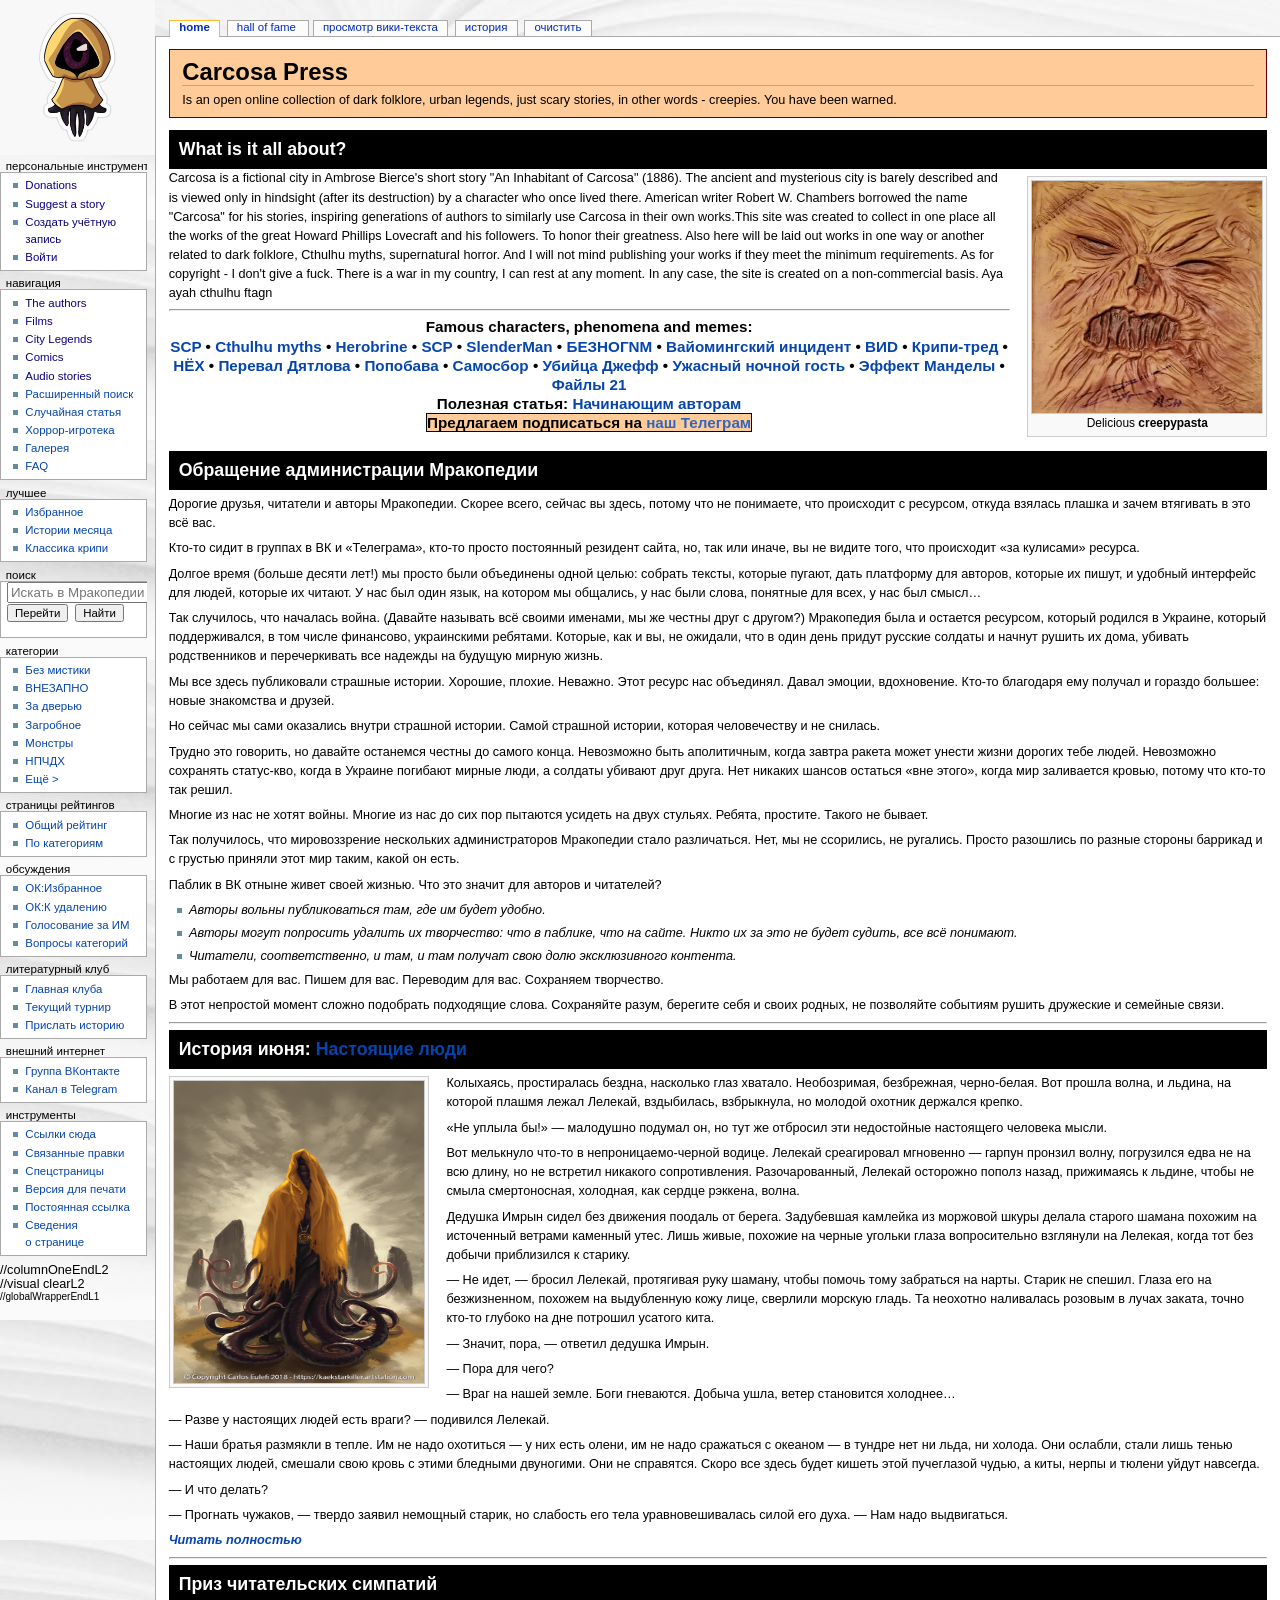
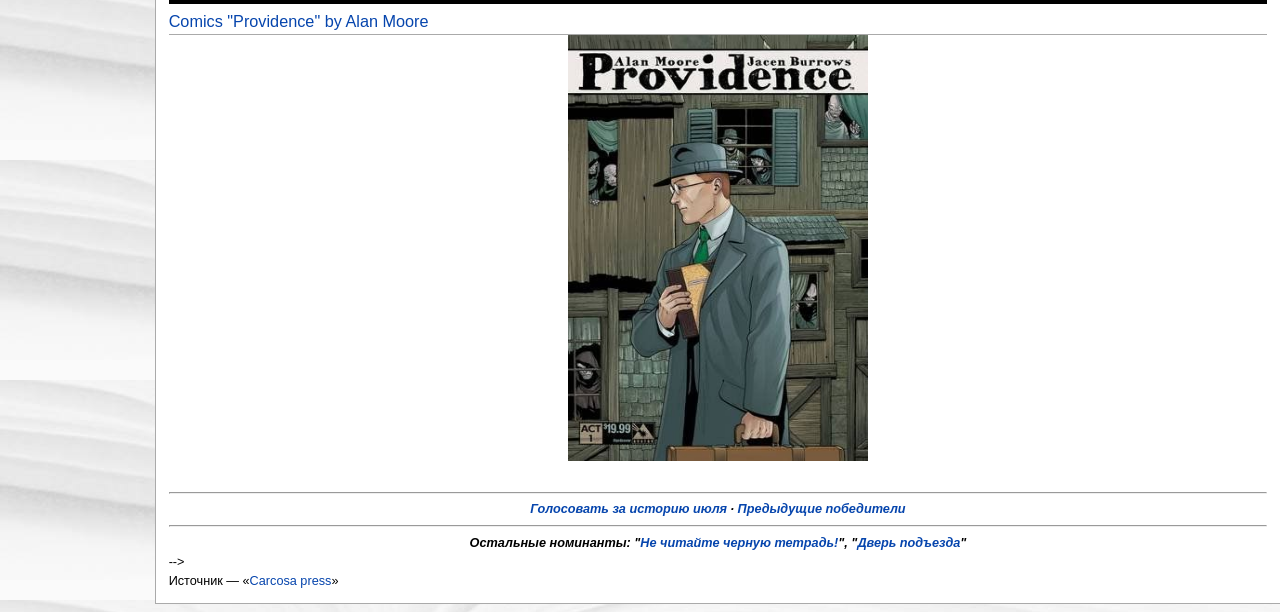
<file: index.html>
<html>
    <head><link rel="stylesheet" href="css/style.css">
    </head>
    
    <body>
    
        <div id="globalWrapper">
            
            
            
            
            
            

                    <div id="column-content">


                             <div id="content" class="mw-body" role="main">
                                 <a id="top"></a>

                                 <div class="mw-indicators">
                             </div>


                            <div id="bodyContent" class="mw-body-content">
                                <div id="siteSub">Материал из Мракопедии</div>
                                <div id="contentSub"></div>
                                <div id="jump-to-nav" class="mw-jump">
                                    "Перейти к: "
                                    <a href="#column-one">навигация</a>
                                    ", "
                                    <a href="#searchInput">поиск</a>
                                </div>

                                                    <!-- start content -->
                                <div id="mw-content-text" lang="ru" dir="ltr" class="mw-content-ltr">
                                    <center>
                                        <i><span style="font-size: 30pt"></span>
                                        </i>
                                    </center>
                                    <div id="contentSub"></div>
                                    <div id="description" >
                                    <h1><span class="mw-headline" id=".D0.9C.D1.80.D0.B0.D0.BA.D0.BE.D0.BF.D0.B5.D0.B4.D0.B8.D1.8F_.E2.80.94_.D1.8D.D0.BD.D1.86.D0.B8.D0.BA.D0.BB.D0.BE.D0.BF.D0.B5.D0.B4.D0.B8.D1.8F_.D1.83.D0.B6.D0.B0.D1.81.D0.BE.D0.B2"><strong id = "carcosa">Carcosa Press</strong></span></h1>
                                    <p>Is an open online collection of dark folklore, urban legends, just scary stories, in other words - creepies. You have been warned.
                                    </p>
                                    </div>
                                    <div class="detailed-description-header"><strong>What is it all about?</strong> </div> 
                                    <div class="thumb tright"><div class="thumbinner" style="width:232px;"><a href="/wiki/%D0%A4%D0%B0%D0%B9%D0%BB:Kr8_(29).jpg" class="image fancybox"><img alt="" src="img/necronomicon.jpg" width="230" height="232" class="thumbimage"></a>  <div class="thumbcaption"><div class="magnify"><a href="/wiki/%D0%A4%D0%B0%D0%B9%D0%BB:Kr8_(29).jpg" class="internal" title="Увеличить"></a></div>Delicious <b>creepypasta</b></div></div></div>Carcosa is a fictional city in Ambrose Bierce's short story "An Inhabitant of Carcosa" (1886). The ancient and mysterious city is barely described and is viewed only in hindsight (after its destruction) by a character who once lived there.

									American writer Robert W. Chambers borrowed the name "Carcosa" for his stories, inspiring generations of authors to similarly use Carcosa in their own works.This site was created to collect in one place all the works of the great Howard Phillips Lovecraft and his followers.
									To honor their greatness.
									Also here will be laid out works in one way or another related to dark folklore, Cthulhu myths, supernatural horror.
									And I will not mind publishing your works if they meet the minimum requirements.
									As for copyright - I don't give a fuck. There is a war in my country, I can rest at any moment. In any case, the site is created on a non-commercial basis. Aya ayah cthulhu ftagn
                                    <p>
                                    </p>
                                    <hr>
                                    <center><big><b>Famous characters, phenomena and memes: </b></big></center>
                                    <center><big><b><a href="/wiki/Deep_Web" title="Deep Web">SCP</a> • <a href="/wiki/Goddess_Bunny" title="Goddess Bunny">Cthulhu myths</a> • <a href="/wiki/Herobrine" title="Herobrine">Herobrine</a> • <a href="/wiki/The_SCP_Foundation" class="mw-redirect" title="The SCP Foundation">SCP</a> • <a href="/wiki/%D0%A2%D0%BE%D1%89%D0%B8%D0%B9_%D1%87%D0%B5%D0%BB%D0%BE%D0%B2%D0%B5%D0%BA_(SlenderMan)" title="Тощий человек (SlenderMan)">SlenderMan</a> • <a href="/wiki/%D0%91%D0%95%D0%97%D0%9D%D0%9E%D0%93NM" title="БЕЗНОГNM">БЕЗНОГNM</a> • <a href="/wiki/%D0%92%D0%B0%D0%B9%D0%BE%D0%BC%D0%B8%D0%BD%D0%B3%D1%81%D0%BA%D0%B8%D0%B9_%D0%B8%D0%BD%D1%86%D0%B8%D0%B4%D0%B5%D0%BD%D1%82" title="Вайомингский инцидент">Вайомингский инцидент</a> • <a href="/wiki/%D0%92%D0%98D" title="ВИD">ВИD</a> • <a href="/wiki/%D0%9A%D1%80%D0%B8%D0%BF%D0%B8-%D1%82%D1%80%D0%B5%D0%B4" class="mw-redirect" title="Крипи-тред">Крипи-тред</a> • <a href="/wiki/%D0%9D%D0%81%D0%A5" title="НЁХ">НЁХ</a> • <a href="/wiki/%D0%9F%D0%B5%D1%80%D0%B5%D0%B2%D0%B0%D0%BB_%D0%94%D1%8F%D1%82%D0%BB%D0%BE%D0%B2%D0%B0" title="Перевал Дятлова">Перевал Дятлова</a> • <a href="/wiki/%D0%9F%D0%BE%D0%BF%D0%BE%D0%B1%D0%B0%D0%B2%D0%B0" title="Попобава">Попобава</a> • <a href="/wiki/%D0%A1%D0%B0%D0%BC%D0%BE%D1%81%D0%B1%D0%BE%D1%80" title="Самосбор">Самосбор</a> • <a href="/wiki/%D0%A3%D0%B1%D0%B8%D0%B9%D1%86%D0%B0_%D0%94%D0%B6%D0%B5%D1%84%D1%84" title="Убийца Джефф">Убийца Джефф</a> • <a href="/wiki/%D0%A3%D0%B6%D0%B0%D1%81%D0%BD%D1%8B%D0%B9_%D0%BD%D0%BE%D1%87%D0%BD%D0%BE%D0%B9_%D0%B3%D0%BE%D1%81%D1%82%D1%8C" title="Ужасный ночной гость">Ужасный ночной гость</a> • <a href="/wiki/%D0%AD%D1%84%D1%84%D0%B5%D0%BA%D1%82_%D0%9C%D0%B0%D0%BD%D0%B4%D0%B5%D0%BB%D1%8B" class="mw-redirect" title="Эффект Манделы">Эффект Манделы</a> • <a href="/wiki/21:%D0%A1%D0%BF%D0%B8%D1%81%D0%BE%D0%BA_%D1%84%D0%B0%D0%B9%D0%BB%D0%BE%D0%B2" title="21:Список файлов">Файлы 21</a></b></big></center>
                                    <center><big><b>Полезная статья: <a href="/wiki/%D0%9D%D0%B0%D1%87%D0%B8%D0%BD%D0%B0%D1%8E%D1%89%D0%B8%D0%BC_%D0%B0%D0%B2%D1%82%D0%BE%D1%80%D0%B0%D0%BC" class="mw-redirect" title="Начинающим авторам">Начинающим авторам</a></b></big></center>
                                    <center><big style="color:black;border: 1px solid black;background-color:#FFCC99;width:100%"><b>Предлагаем подписаться на <a rel="nofollow" class="external text" href="https://telegram.me/mrakopedia">наш Телеграм</a></b></big></center><br clear="all">
                                    <div class="detailed-description-header"><strong>Обращение администрации Мракопедии</strong></div>
                                    <p>Дорогие друзья, читатели и авторы Мракопедии. Скорее всего, сейчас вы здесь, потому что не понимаете, что происходит с ресурсом, откуда взялась плашка и зачем втягивать в это всё вас.
                                    </p><p>Кто-то сидит в группах в ВК и «Телеграма», кто-то просто постоянный резидент сайта, но, так или иначе, вы не видите того, что происходит «за кулисами» ресурса. 
                                    </p><p>Долгое время (больше десяти лет!) мы просто были объединены одной целью: собрать тексты, которые пугают, дать платформу для авторов, которые их пишут, и удобный интерфейс для людей, которые их читают. У нас был один язык, на котором мы общались, у нас были слова, понятные для всех, у нас был смысл…
                                    </p><p>Так случилось, что началась война. (Давайте называть всё своими именами, мы же честны друг с другом?) Мракопедия была и остается ресурсом, который родился в Украине, который поддерживался, в том числе финансово, украинскими ребятами. Которые, как и вы, не ожидали, что в один день придут русские солдаты и начнут рушить их дома, убивать родственников и перечеркивать все надежды на будущую мирную жизнь. 
                                    </p><p>Мы все здесь публиковали страшные истории. Хорошие, плохие. Неважно. Этот ресурс нас объединял. Давал эмоции, вдохновение. Кто-то благодаря ему получал и гораздо большее: новые знакомства и друзей. 
                                    </p><p>Но сейчас мы сами оказались внутри страшной истории. Самой страшной истории, которая человечеству и не снилась.
                                    </p><p>Трудно это говорить, но давайте останемся честны до самого конца. Невозможно быть аполитичным, когда завтра ракета может унести жизни дорогих тебе людей. Невозможно сохранять статус-кво, когда в Украине погибают мирные люди, а солдаты убивают друг друга. Нет никаких шансов остаться «вне этого», когда мир заливается кровью, потому что кто-то так решил.
                                    </p><p>Многие из нас не хотят войны. Многие из нас до сих пор пытаются усидеть на двух стульях. Ребята, простите. Такого не бывает.  
                                    </p><p>Так получилось, что мировоззрение нескольких администраторов Мракопедии стало различаться. Нет, мы не ссорились, не ругались. Просто разошлись по разные стороны баррикад и с грустью приняли этот мир таким, какой он есть. 
                                    </p><p>Паблик в ВК отныне живет своей жизнью.
                                    Что это значит для авторов и читателей?
                                    </p>
                                    <ul><li><i>Авторы вольны публиковаться там, где им будет удобно.</i></li></ul>
                                    <ul><li><i>Авторы могут попросить удалить их творчество: что в паблике, что на сайте. Никто их за это не будет судить, все всё понимают.</i></li></ul>
                                    <ul><li><i>Читатели, соответственно, и там, и там получат свою долю эксклюзивного контента.</i></li></ul>
                                    <p>Мы работаем для вас. Пишем для вас. Переводим для вас. Сохраняем творчество. 
                                    </p><p>В этот непростой момент сложно подобрать подходящие слова. Сохраняйте разум, берегите себя и своих родных, не позволяйте событиям рушить дружеские и семейные связи.
                                    <br clear="all">
                                    </p>
                                    <hr>
                                    <div class="detailed-description-header"><strong>История июня: <a href="/wiki/%D0%9D%D0%B0%D1%81%D1%82%D0%BE%D1%8F%D1%89%D0%B8%D0%B5_%D0%BB%D1%8E%D0%B4%D0%B8" title="Настоящие люди">Настоящие люди</a></strong> </div>
                                    <div class="thumb tleft"><div class="thumbinner" style="width:252px;"><a href="/wiki/%D0%A4%D0%B0%D0%B9%D0%BB:Tupilak.jpg" class="image fancybox"><img alt="Tupilak.jpg" src="img/hast.jpg" width="250" height="302" class="thumbimage"></a>  <div class="thumbcaption"><div class="magnify"><a href="/wiki/%D0%A4%D0%B0%D0%B9%D0%BB:Tupilak.jpg" class="internal" title="Увеличить"></a></div></div></div></div>
                                    <p>Колыхаясь, простиралась бездна, насколько глаз хватало. Необозримая, безбрежная, черно-белая. Вот прошла волна, и льдина, на которой плашмя лежал Лелекай, вздыбилась, взбрыкнула, но молодой охотник держался крепко.
                                    </p><p>«Не уплыла бы!» — малодушно подумал он, но тут же отбросил эти недостойные настоящего человека мысли.
                                    </p><p>Вот мелькнуло что-то в непроницаемо-черной водице. Лелекай среагировал мгновенно — гарпун пронзил волну, погрузился едва не на всю длину, но не встретил никакого сопротивления. Разочарованный, Лелекай осторожно пополз назад, прижимаясь к льдине, чтобы не смыла смертоносная, холодная, как сердце рэккена, волна.
                                    </p><p>Дедушка Имрын сидел без движения поодаль от берега. Задубевшая камлейка из моржовой шкуры делала старого шамана похожим на источенный ветрами каменный утес. Лишь живые, похожие на черные угольки глаза вопросительно взглянули на Лелекая, когда тот без добычи приблизился к старику.
                                    </p><p>— Не идет, — бросил Лелекай, протягивая руку шаману, чтобы помочь тому забраться на нарты. Старик не спешил. Глаза его на безжизненном, похожем на выдубленную кожу лице, сверлили морскую гладь. Та неохотно наливалась розовым в лучах заката, точно кто-то глубоко на дне потрошил усатого кита.
                                    </p><p>— Значит, пора, — ответил дедушка Имрын.
                                    </p><p>— Пора для чего?
                                    </p><p>— Враг на нашей земле. Боги гневаются. Добыча ушла, ветер становится холоднее…
                                    </p><p>— Разве у настоящих людей есть враги? — подивился Лелекай.
                                    </p><p>— Наши братья размякли в тепле. Им не надо охотиться — у них есть олени, им не надо сражаться с океаном — в тундре нет ни льда, ни холода. Они ослабли, стали лишь тенью настоящих людей, смешали свою кровь с этими бледными двуногими. Они не справятся. Скоро все здесь будет кишеть этой пучеглазой чудью, а киты, нерпы и тюлени уйдут навсегда.
                                    </p><p>— И что делать?
                                    </p><p>— Прогнать чужаков, — твердо заявил немощный старик, но слабость его тела уравновешивалась силой его духа. — Нам надо выдвигаться. 
                                    </p><p><i><b> <a href="/wiki/%D0%9D%D0%B0%D1%81%D1%82%D0%BE%D1%8F%D1%89%D0%B8%D0%B5_%D0%BB%D1%8E%D0%B4%D0%B8" title="Настоящие люди">Читать полностью</a> </b></i>
                                    <br clear="all">
                                    </p>
                                    <hr>
                                    <div class="detailed-description-header"><strong>Приз читательских симпатий</strong></div>
                                    <h3><span class="mw-headline" id=".D0.9A.D1.80.D0.BE.D0.B2.D1.8C_.28.D0.BA.D0.BE.D0.BC.D0.B8.D0.BA.D1.81.29"><a href="/wiki/%D0%9A%D1%80%D0%BE%D0%B2%D1%8C_(%D0%BA%D0%BE%D0%BC%D0%B8%D0%BA%D1%81)" title="Кровь (комикс)">Comics "Providence" by Alan Moore</a></span></h3>
                                    <div class="center"><div class="floatnone"><a href="/wiki/%D0%A4%D0%B0%D0%B9%D0%BB:Krov00.jpg" class="image fancybox"><img alt="Krov00.jpg" src="img/provudence.jpg" width="300" height="426"></a></div></div> 
                                    <p><br clear="all">
                                    </p>
                                    <hr>
                                    <center><i><b><a href="/wiki/%D0%9C%D1%80%D0%B0%D0%BA%D0%BE%D0%BF%D0%B5%D0%B4%D0%B8%D1%8F:%D0%93%D0%BE%D0%BB%D0%BE%D1%81%D0%BE%D0%B2%D0%B0%D0%BD%D0%B8%D0%B5_%D0%B7%D0%B0_%D0%B8%D1%81%D1%82%D0%BE%D1%80%D0%B8%D1%8E_%D0%BC%D0%B5%D1%81%D1%8F%D1%86%D0%B0" title="Мракопедия:Голосование за историю месяца">Голосовать за историю июля</a> · <a href="/wiki/%D0%9C%D1%80%D0%B0%D0%BA%D0%BE%D0%BF%D0%B5%D0%B4%D0%B8%D1%8F:%D0%98%D1%81%D1%82%D0%BE%D1%80%D0%B8%D0%B8_%D1%81_%D0%B3%D0%BB%D0%B0%D0%B2%D0%BD%D0%BE%D0%B9_%D1%81%D1%82%D1%80%D0%B0%D0%BD%D0%B8%D1%86%D1%8B#.D0.98.D1.81.D1.82.D0.BE.D1.80.D0.B8.D0.B8_.D0.BC.D0.B5.D1.81.D1.8F.D1.86.D0.B0" title="Мракопедия:Истории с главной страницы">Предыдущие победители</a></b></i></center>
                                    <hr> 
                                    <center><i><b>Остальные номинанты: "<a href="/wiki/%D0%9D%D0%B5_%D1%87%D0%B8%D1%82%D0%B0%D0%B9%D1%82%D0%B5_%D1%87%D0%B5%D1%80%D0%BD%D1%83%D1%8E_%D1%82%D0%B5%D1%82%D1%80%D0%B0%D0%B4%D1%8C!" title="Не читайте черную тетрадь!">Не читайте черную тетрадь!</a>", "<a href="/wiki/%D0%94%D0%B2%D0%B5%D1%80%D1%8C_%D0%BF%D0%BE%D0%B4%D1%8A%D0%B5%D0%B7%D0%B4%D0%B0" title="Дверь подъезда">Дверь подъезда</a>"</b></i></center>

                                   
                                     -->
                                    </div>
                                <div class="printfooter">
                                    Источник — «<a dir="ltr" href="A.html">Carcosa press</a>»</div>
                                                        <div id="catlinks" class="catlinks catlinks-allhidden" data-mw="interface"></div>					<!-- end content -->
                                                                        <div class="visualClear">
                                </div>
                                                
                                 </div>
                                            
                        </div>

                            

                        
                    </div> <!-- columnContentEndL2 -->

                    <div id="column-one">
                         <div class="portlet" id="p-logo" role="banner">
                            <a href="index.html" class="mw-wiki-logo" title="Перейти на заглавную страницу" style="background-image: url(logo.jpg); visibility: visible;">
                             </a>				
                         </div>
                                    
					<div id="p-cactions" class="portlet" role="navigation">
			             
                            
			                 <div class="pBody">
                                    <ul>
                                    <li id="ca-nstab-main" class="selected"><a href="A.html" title="" accesskey="c">Home</a></li>
                                    <li id="ca-talk"><a href="halloffame.html" rel="discussion" class="mw-redirect" title=" accesskey="t">Hall of Fame </a></li>
                                    <li id="ca-viewsource"><a href="" title="" accesskey="e">Просмотр вики-текста</a></li>
                                    <li id="ca-history"><a href="" title="" accesskey="h">История</a></li>
                                    <li id="ca-purge"><a href="">очистить</a></li>
                                    </ul>
                                 
							 </div>
		          </div>
				<div class="portlet" id="p-personal" role="navigation">
				<h3>Персональные инструменты</h3>

				<div class="pBody">
					<ul>
													<li id="pt-anontalk"><a href="" title="Страница обсуждений для моего IP [alt-shift-n]" accesskey="n">Donations</a></li>
													<li id="pt-anoncontribs"><a href="" title="Список правок, сделанных с этого IP-адреса [alt-shift-y]" accesskey="y">Suggest a story</a></li>
													<li id="pt-createaccount"><a href="" title="Мы предлагаем вам создать учётную запись и войти в систему, хотя это и не обязательно.">Создать учётную запись</a></li>
													<li id="pt-login"><a href="" title="Здесь можно зарегистрироваться в системе, но это необязательно. [alt-shift-o]" accesskey="o">Войти</a></li>
											</ul>
				</div>
			</div>
			 
				<div class="generated-sidebar portlet" id="p-navigation" role="navigation">
						<h3>Навигация</h3>
						<div class="pBody">
							<ul>
								<li id="n-.D0.A1.D0.BE.D0.BE.D0.B1.D1.89.D0.B5.D1.81.D1.82.D0.B2.D0.BE"><a href="">The authors</a></li>
								<li id="n-recentchanges"><a href="" title="Список последних изменений [alt-shift-r]" accesskey="r">Films</a></li>
								<li id="n-.D0.9D.D0.BE.D0.B2.D1.8B.D0.B5-.D1.81.D1.82.D1.80.D0.B0.D0.BD.D0.B8.D1.86.D1.8B"><a href="">City Legends</a></li>
								<li id="n-.D0.94.D0.BE.D0.B1.D0.B0.D0.B2.D0.B8.D1.82.D1.8C-.D0.B8.D1.81.D1.82.D0.BE.D1.80.D0.B8.D1.8E"><a href="">Comics</a></li>
								<li id="n-.D0.9F.D1.80.D0.B0.D0.B2.D0.B8.D0.BB.D0.B0-.D0.B4.D0.BE.D0.B1.D0.B0.D0.B2.D0.BB.D0.B5.D0.BD.D0.B8.D1.8F"><a href="">Audio stories</a></li>
								<li id="n-.D0.A0.D0.B0.D1.81.D1.88.D0.B8.D1.80.D0.B5.D0.BD.D0.BD.D1.8B.D0.B9-.D0.BF.D0.BE.D0.B8.D1.81.D0.BA"><a href="/wiki/%D0%A1%D0%BB%D1%83%D0%B6%D0%B5%D0%B1%D0%BD%D0%B0%D1%8F:MultiCategorySearch">Расширенный поиск</a></li>
								<li id="n-.D0.A1.D0.BB.D1.83.D1.87.D0.B0.D0.B9.D0.BD.D0.B0.D1.8F-.D1.81.D1.82.D0.B0.D1.82.D1.8C.D1.8F"><a href="/wiki/%D0%A1%D0%BB%D1%83%D0%B6%D0%B5%D0%B1%D0%BD%D0%B0%D1%8F:%D0%A1%D0%BB%D1%83%D1%87%D0%B0%D0%B9%D0%BD%D0%B0%D1%8F_%D1%81%D1%82%D1%80%D0%B0%D0%BD%D0%B8%D1%86%D0%B0">Случайная статья</a></li>
								<li id="n-.D0.A5.D0.BE.D1.80.D1.80.D0.BE.D1.80-.D0.B8.D0.B3.D1.80.D0.BE.D1.82.D0.B5.D0.BA.D0.B0"><a href="/wiki/%D0%A5%D0%BE%D1%80%D1%80%D0%BE%D1%80-%D0%B8%D0%B3%D1%80%D0%BE%D1%82%D0%B5%D0%BA%D0%B0">Хоррор-игротека</a></li>
								<li id="n-.D0.93.D0.B0.D0.BB.D0.B5.D1.80.D0.B5.D1.8F"><a href="/wiki/%D0%93%D0%B0%D0%BB%D0%B5%D1%80%D0%B5%D1%8F">Галерея</a></li>
								<li id="n-FAQ"><a href="/wiki/%D0%9C%D1%80%D0%B0%D0%BA%D0%BE%D0%BF%D0%B5%D0%B4%D0%B8%D1%8F:FAQ">FAQ</a></li>
							</ul>
						</div>
				</div>
		<div class="generated-sidebar portlet" id="p-.D0.BB.D1.83.D1.87.D1.88.D0.B5.D0.B5" role="navigation">
		<h3>лучшее</h3>
		<div class="pBody">
							<ul>
											<li id="n-.D0.98.D0.B7.D0.B1.D1.80.D0.B0.D0.BD.D0.BD.D0.BE.D0.B5"><a href="/wiki/%D0%9A%D0%B0%D1%82%D0%B5%D0%B3%D0%BE%D1%80%D0%B8%D1%8F:%D0%98%D0%B7%D0%B1%D1%80%D0%B0%D0%BD%D0%BD%D0%BE%D0%B5">Избранное</a></li>
											<li id="n-.D0.98.D1.81.D1.82.D0.BE.D1.80.D0.B8.D0.B8-.D0.BC.D0.B5.D1.81.D1.8F.D1.86.D0.B0"><a href="/wiki/%D0%9C%D1%80%D0%B0%D0%BA%D0%BE%D0%BF%D0%B5%D0%B4%D0%B8%D1%8F:%D0%98%D1%81%D1%82%D0%BE%D1%80%D0%B8%D0%B8_%D1%81_%D0%B3%D0%BB%D0%B0%D0%B2%D0%BD%D0%BE%D0%B9_%D1%81%D1%82%D1%80%D0%B0%D0%BD%D0%B8%D1%86%D1%8B#.D0.98.D1.81.D1.82.D0.BE.D1.80.D0.B8.D0.B8_.D0.BC.D0.B5.D1.81.D1.8F.D1.86.D0.B0">Истории месяца</a></li>
											<li id="n-.D0.9A.D0.BB.D0.B0.D1.81.D1.81.D0.B8.D0.BA.D0.B0-.D0.BA.D1.80.D0.B8.D0.BF.D0.B8"><a href="/wiki/%D0%9A%D0%B0%D1%82%D0%B5%D0%B3%D0%BE%D1%80%D0%B8%D1%8F:%D0%9A%D0%BB%D0%B0%D1%81%D1%81%D0%B8%D0%BA%D0%B0">Классика крипи</a></li>
									</ul>
					</div>
		</div>
			<div id="p-search" class="portlet" role="search">
			<h3><label for="searchInput">Поиск</label></h3>

			<div id="searchBody" class="pBody">
				<form action="/w/index.php" id="searchform">
					<input type="hidden" name="title" value="Служебная:Поиск">
					<input type="search" name="search" placeholder="Искать в Мракопедии" title="Искать в Мракопедии [alt-shift-f]" accesskey="f" id="searchInput" autocomplete="off">
					<input type="submit" name="go" value="Перейти" title="Перейти к странице, имеющей в точности такое название" id="searchGoButton" class="searchButton">&nbsp;
						<input type="submit" name="fulltext" value="Найти" title="Найти страницы, содержащие указанный текст" id="mw-searchButton" class="searchButton">
				</form>

							</div>
		</div>
		<div class="generated-sidebar portlet" id="p-.D0.BA.D0.B0.D1.82.D0.B5.D0.B3.D0.BE.D1.80.D0.B8.D0.B8" role="navigation">
		<h3>категории</h3>
		<div class="pBody">
							<ul>
											<li id="n-.D0.91.D0.B5.D0.B7-.D0.BC.D0.B8.D1.81.D1.82.D0.B8.D0.BA.D0.B8"><a href="/wiki/%D0%9A%D0%B0%D1%82%D0%B5%D0%B3%D0%BE%D1%80%D0%B8%D1%8F:%D0%91%D0%B5%D0%B7_%D0%BC%D0%B8%D1%81%D1%82%D0%B8%D0%BA%D0%B8">Без мистики</a></li>
											<li id="n-.D0.92.D0.9D.D0.95.D0.97.D0.90.D0.9F.D0.9D.D0.9E"><a href="/wiki/%D0%9A%D0%B0%D1%82%D0%B5%D0%B3%D0%BE%D1%80%D0%B8%D1%8F:%D0%92%D0%9D%D0%95%D0%97%D0%90%D0%9F%D0%9D%D0%9E">ВНЕЗАПНО</a></li>
											<li id="n-.D0.97.D0.B0-.D0.B4.D0.B2.D0.B5.D1.80.D1.8C.D1.8E"><a href="/wiki/%D0%9A%D0%B0%D1%82%D0%B5%D0%B3%D0%BE%D1%80%D0%B8%D1%8F:%D0%97%D0%B0_%D0%B4%D0%B2%D0%B5%D1%80%D1%8C%D1%8E">За дверью</a></li>
											<li id="n-.D0.97.D0.B0.D0.B3.D1.80.D0.BE.D0.B1.D0.BD.D0.BE.D0.B5"><a href="/wiki/%D0%9A%D0%B0%D1%82%D0%B5%D0%B3%D0%BE%D1%80%D0%B8%D1%8F:%D0%97%D0%B0%D0%B3%D1%80%D0%BE%D0%B1%D0%BD%D0%BE%D0%B5">Загробное</a></li>
											<li id="n-.D0.9C.D0.BE.D0.BD.D1.81.D1.82.D1.80.D1.8B"><a href="/wiki/%D0%9A%D0%B0%D1%82%D0%B5%D0%B3%D0%BE%D1%80%D0%B8%D1%8F:%D0%9C%D0%BE%D0%BD%D1%81%D1%82%D1%80%D1%8B">Монстры</a></li>
											<li id="n-.D0.9D.D0.9F.D0.A7.D0.94.D0.A5"><a href="/wiki/%D0%9A%D0%B0%D1%82%D0%B5%D0%B3%D0%BE%D1%80%D0%B8%D1%8F:%D0%9D%D0%9F%D0%A7%D0%94%D0%A5">НПЧДХ</a></li>
											<li id="n-.D0.95.D1.89.D1.91-.3E"><a href="/wiki/%D0%9C%D1%80%D0%B0%D0%BA%D0%BE%D0%BF%D0%B5%D0%B4%D0%B8%D1%8F:%D0%A1%D0%BF%D0%B8%D1%81%D0%BE%D0%BA_%D0%BA%D0%B0%D1%82%D0%B5%D0%B3%D0%BE%D1%80%D0%B8%D0%B9">Ещё &gt;</a></li>
									</ul>
					</div>
		</div>
		<div class="generated-sidebar portlet" id="p-.D1.81.D1.82.D1.80.D0.B0.D0.BD.D0.B8.D1.86.D1.8B_.D1.80.D0.B5.D0.B9.D1.82.D0.B8.D0.BD.D0.B3.D0.BE.D0.B2" role="navigation">
		<h3>страницы рейтингов</h3>
		<div class="pBody">
							<ul>
											<li id="n-.D0.9E.D0.B1.D1.89.D0.B8.D0.B9-.D1.80.D0.B5.D0.B9.D1.82.D0.B8.D0.BD.D0.B3"><a href="/wiki/%D0%A0%D0%B5%D0%B9%D1%82%D0%B8%D0%BD%D0%B3:%D0%9E%D0%B1%D1%89%D0%B8%D0%B9_%D1%80%D0%B5%D0%B9%D1%82%D0%B8%D0%BD%D0%B3">Общий рейтинг</a></li>
											<li id="n-.D0.9F.D0.BE-.D0.BA.D0.B0.D1.82.D0.B5.D0.B3.D0.BE.D1.80.D0.B8.D1.8F.D0.BC"><a href="/wiki/%D0%9A%D0%B0%D1%82%D0%B5%D0%B3%D0%BE%D1%80%D0%B8%D1%8F:%D0%A0%D0%B5%D0%B9%D1%82%D0%B8%D0%BD%D0%B3">По категориям</a></li>
									</ul>
					</div>
		</div>
		<div class="generated-sidebar portlet" id="p-.D0.BE.D0.B1.D1.81.D1.83.D0.B6.D0.B4.D0.B5.D0.BD.D0.B8.D1.8F" role="navigation">
		<h3>обсуждения</h3>
		<div class="pBody">
							<ul>
											<li id="n-.D0.9E.D0.9A:.D0.98.D0.B7.D0.B1.D1.80.D0.B0.D0.BD.D0.BD.D0.BE.D0.B5"><a href="/wiki/%D0%9E%D0%B1%D1%81%D1%83%D0%B6%D0%B4%D0%B5%D0%BD%D0%B8%D0%B5_%D0%BA%D0%B0%D1%82%D0%B5%D0%B3%D0%BE%D1%80%D0%B8%D0%B8:%D0%98%D0%B7%D0%B1%D1%80%D0%B0%D0%BD%D0%BD%D0%BE%D0%B5">ОК:Избранное</a></li>
											<li id="n-.D0.9E.D0.9A:.D0.9A-.D1.83.D0.B4.D0.B0.D0.BB.D0.B5.D0.BD.D0.B8.D1.8E"><a href="/wiki/%D0%9E%D0%B1%D1%81%D1%83%D0%B6%D0%B4%D0%B5%D0%BD%D0%B8%D0%B5_%D0%BA%D0%B0%D1%82%D0%B5%D0%B3%D0%BE%D1%80%D0%B8%D0%B8:%D0%9A_%D1%83%D0%B4%D0%B0%D0%BB%D0%B5%D0%BD%D0%B8%D1%8E">ОК:К удалению</a></li>
											<li id="n-.D0.93.D0.BE.D0.BB.D0.BE.D1.81.D0.BE.D0.B2.D0.B0.D0.BD.D0.B8.D0.B5-.D0.B7.D0.B0-.D0.98.D0.9C"><a href="/wiki/%D0%9C%D1%80%D0%B0%D0%BA%D0%BE%D0%BF%D0%B5%D0%B4%D0%B8%D1%8F:%D0%93%D0%BE%D0%BB%D0%BE%D1%81%D0%BE%D0%B2%D0%B0%D0%BD%D0%B8%D0%B5_%D0%B7%D0%B0_%D0%B8%D1%81%D1%82%D0%BE%D1%80%D0%B8%D1%8E_%D0%BC%D0%B5%D1%81%D1%8F%D1%86%D0%B0">Голосование за ИМ</a></li>
											<li id="n-.D0.92.D0.BE.D0.BF.D1.80.D0.BE.D1.81.D1.8B-.D0.BA.D0.B0.D1.82.D0.B5.D0.B3.D0.BE.D1.80.D0.B8.D0.B9"><a href="/wiki/%D0%9C%D1%80%D0%B0%D0%BA%D0%BE%D0%BF%D0%B5%D0%B4%D0%B8%D1%8F:%D0%92%D0%BE%D0%BF%D1%80%D0%BE%D1%81%D1%8B_%D0%BA%D0%B0%D1%82%D0%B5%D0%B3%D0%BE%D1%80%D0%B8%D0%B9">Вопросы категорий</a></li>
									</ul>
					</div>
		</div>
		<div class="generated-sidebar portlet" id="p-.D0.9B.D0.B8.D1.82.D0.B5.D1.80.D0.B0.D1.82.D1.83.D1.80.D0.BD.D1.8B.D0.B9_.D0.BA.D0.BB.D1.83.D0.B1" role="navigation">
		<h3>Литературный клуб</h3>
		<div class="pBody">
							<ul>
											<li id="n-.D0.93.D0.BB.D0.B0.D0.B2.D0.BD.D0.B0.D1.8F-.D0.BA.D0.BB.D1.83.D0.B1.D0.B0"><a href="/wiki/%D0%9A%D0%BB%D1%83%D0%B1:%D0%93%D0%BB%D0%B0%D0%B2%D0%BD%D0%B0%D1%8F">Главная клуба</a></li>
											<li id="n-.D0.A2.D0.B5.D0.BA.D1.83.D1.89.D0.B8.D0.B9-.D1.82.D1.83.D1.80.D0.BD.D0.B8.D1.80"><a href="/wiki/%D0%9A%D0%BB%D1%83%D0%B1:%D0%A2%D0%B5%D0%BA%D1%83%D1%89%D0%B8%D0%B9_%D1%82%D1%83%D1%80%D0%BD%D0%B8%D1%80">Текущий турнир</a></li>
											<li id="n-.D0.9F.D1.80.D0.B8.D1.81.D0.BB.D0.B0.D1.82.D1.8C-.D0.B8.D1.81.D1.82.D0.BE.D1.80.D0.B8.D1.8E"><a href="mailto:mrakopedia.club@gmail.com" rel="nofollow">Прислать историю</a></li>
									</ul>
					</div>
		</div>
		<div class="generated-sidebar portlet" id="p-.D0.B2.D0.BD.D0.B5.D1.88.D0.BD.D0.B8.D0.B9_.D0.B8.D0.BD.D1.82.D0.B5.D1.80.D0.BD.D0.B5.D1.82" role="navigation">
		<h3>внешний интернет</h3>
		<div class="pBody">
							<ul>
											<li id="n-.D0.93.D1.80.D1.83.D0.BF.D0.BF.D0.B0-.D0.92.D0.9A.D0.BE.D0.BD.D1.82.D0.B0.D0.BA.D1.82.D0.B5"><a href="https://vk.com/mrakopedia" rel="nofollow">Группа ВКонтакте</a></li>
											<li id="n-.D0.9A.D0.B0.D0.BD.D0.B0.D0.BB-.D0.B2-Telegram"><a href="https://telegram.me/mrakopedia" rel="nofollow">Канал в Telegram</a></li>
									</ul>
					</div>
		</div>
			<div class="portlet" id="p-tb" role="navigation">
			<h3>Инструменты</h3>

			<div class="pBody">
				<ul>
											<li id="t-whatlinkshere"><a href="/wiki/%D0%A1%D0%BB%D1%83%D0%B6%D0%B5%D0%B1%D0%BD%D0%B0%D1%8F:%D0%A1%D1%81%D1%8B%D0%BB%D0%BA%D0%B8_%D1%81%D1%8E%D0%B4%D0%B0/%D0%97%D0%B0%D0%B3%D0%BB%D0%B0%D0%B2%D0%BD%D0%B0%D1%8F_%D1%81%D1%82%D1%80%D0%B0%D0%BD%D0%B8%D1%86%D0%B0" title="Список всех страниц, ссылающихся на данную [alt-shift-j]" accesskey="j">Ссылки сюда</a></li>
											<li id="t-recentchangeslinked"><a href="/wiki/%D0%A1%D0%BB%D1%83%D0%B6%D0%B5%D0%B1%D0%BD%D0%B0%D1%8F:%D0%A1%D0%B2%D1%8F%D0%B7%D0%B0%D0%BD%D0%BD%D1%8B%D0%B5_%D0%BF%D1%80%D0%B0%D0%B2%D0%BA%D0%B8/%D0%97%D0%B0%D0%B3%D0%BB%D0%B0%D0%B2%D0%BD%D0%B0%D1%8F_%D1%81%D1%82%D1%80%D0%B0%D0%BD%D0%B8%D1%86%D0%B0" rel="nofollow" title="Последние изменения в страницах, на которые ссылается эта страница [alt-shift-k]" accesskey="k">Связанные правки</a></li>
											<li id="t-specialpages"><a href="/wiki/%D0%A1%D0%BB%D1%83%D0%B6%D0%B5%D0%B1%D0%BD%D0%B0%D1%8F:%D0%A1%D0%BF%D0%B5%D1%86%D1%81%D1%82%D1%80%D0%B0%D0%BD%D0%B8%D1%86%D1%8B" title="Список служебных страниц [alt-shift-q]" accesskey="q">Спецстраницы</a></li>
											<li id="t-print"><a href="/w/index.php?title=%D0%97%D0%B0%D0%B3%D0%BB%D0%B0%D0%B2%D0%BD%D0%B0%D1%8F_%D1%81%D1%82%D1%80%D0%B0%D0%BD%D0%B8%D1%86%D0%B0&amp;printable=yes" rel="alternate" title="Версия этой страницы для печати [alt-shift-p]" accesskey="p">Версия для печати</a></li>
											<li id="t-permalink"><a href="/w/index.php?title=%D0%97%D0%B0%D0%B3%D0%BB%D0%B0%D0%B2%D0%BD%D0%B0%D1%8F_%D1%81%D1%82%D1%80%D0%B0%D0%BD%D0%B8%D1%86%D0%B0&amp;oldid=257471" title="Постоянная ссылка на эту версию страницы">Постоянная ссылка</a></li>
											<li id="t-info"><a href="/w/index.php?title=%D0%97%D0%B0%D0%B3%D0%BB%D0%B0%D0%B2%D0%BD%D0%B0%D1%8F_%D1%81%D1%82%D1%80%D0%B0%D0%BD%D0%B8%D1%86%D0%B0&amp;action=info" title="Подробнее об этой странице">Сведения о&nbsp;странице</a></li>
									</ul>
							</div>
		</div>
                    </div>//columnOneEndL2
                    <div class="visualClear"></div>//visual clearL2

            
            
            
        </div>//globalWrapperEndL1
    
    </body>
</html>
</file>
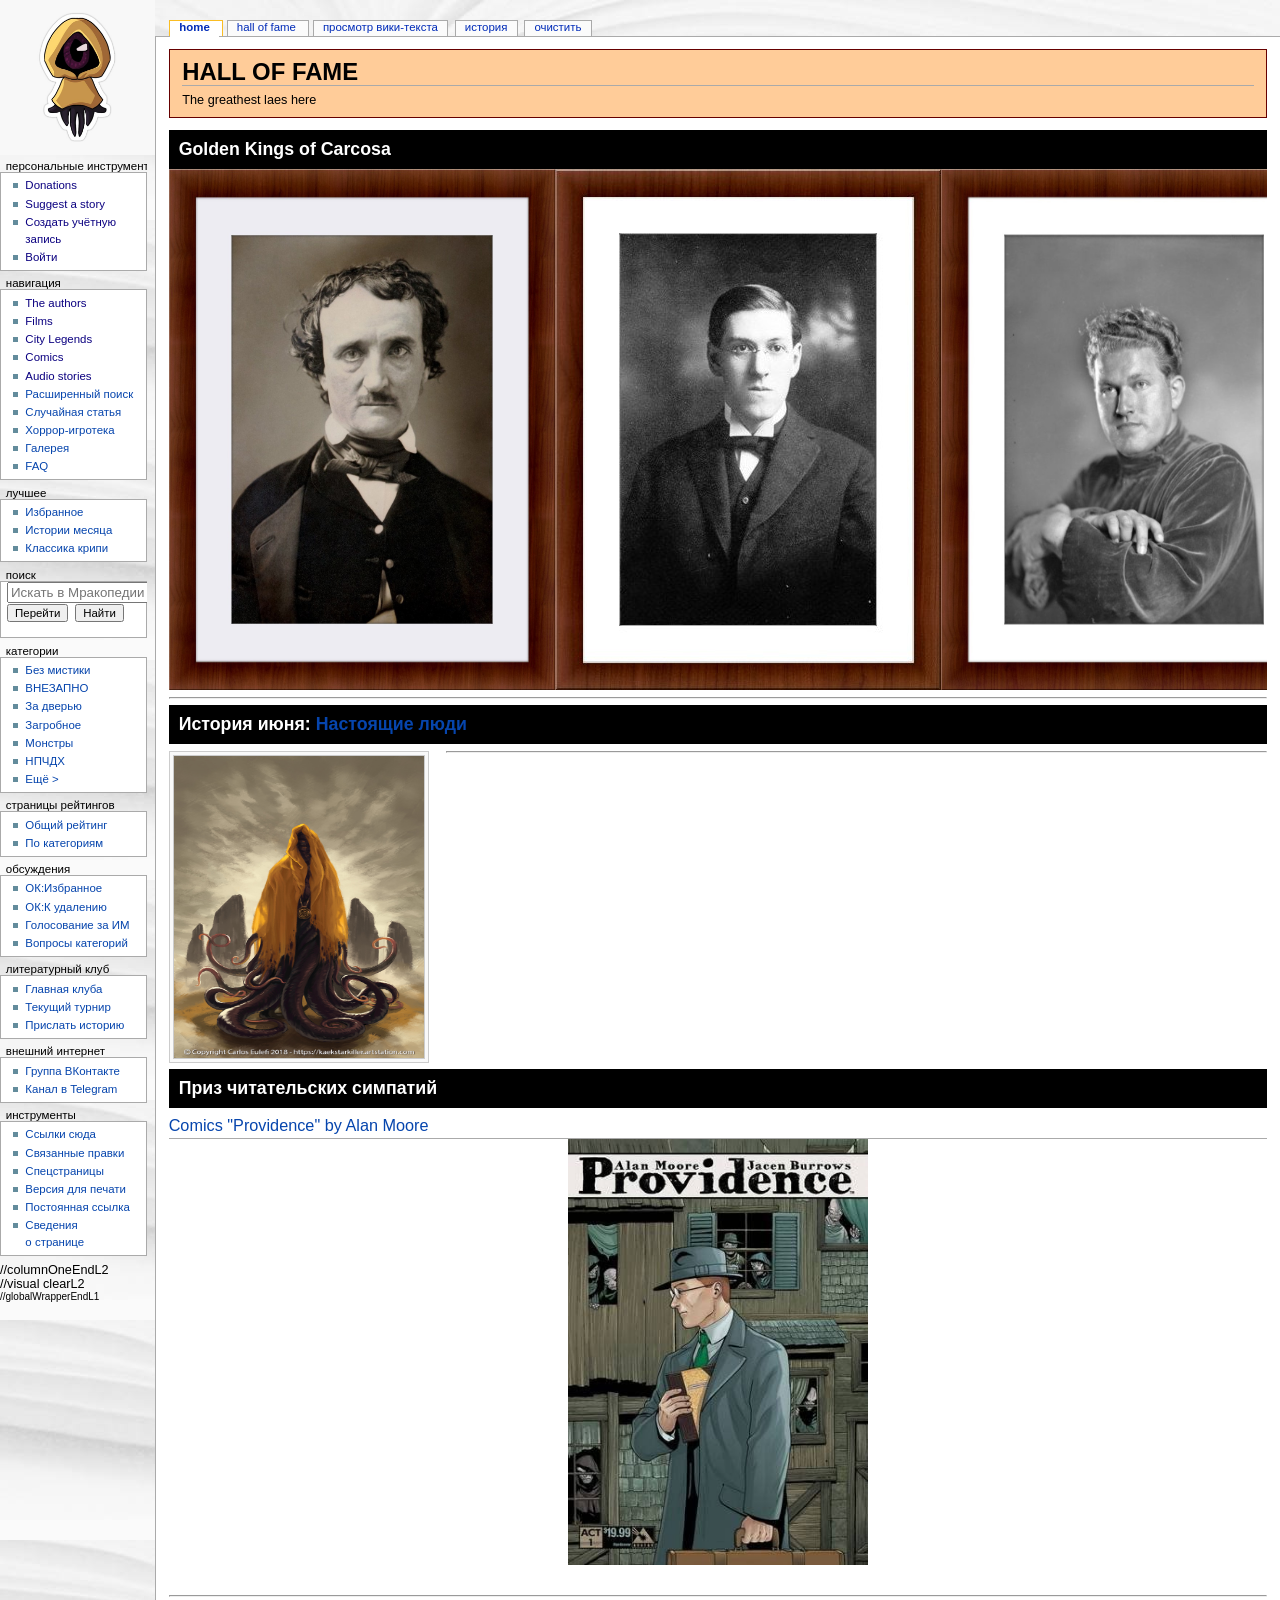
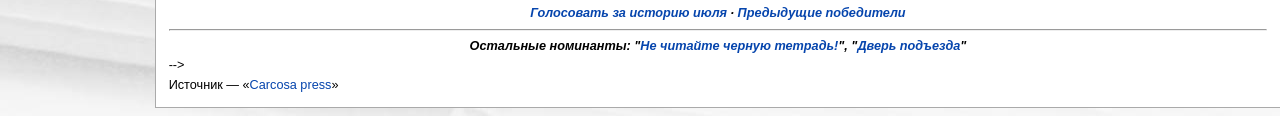
<file: halloffame.html>
<html>

<head>
    <link rel="stylesheet" href="css/style.css">
</head>

<body>

    <div id="globalWrapper">







        <div id="column-content">


            <div id="content" class="mw-body" role="main">
                <a id="top"></a>

                <div class="mw-indicators">
                </div>


                <div id="bodyContent" class="mw-body-content">
                    <div id="siteSub">Материал из Мракопедии</div>
                    <div id="contentSub"></div>
                    <div id="jump-to-nav" class="mw-jump">
                        "Перейти к: "
                        <a href="#column-one">навигация</a>
                        ", "
                        <a href="#searchInput">поиск</a>
                    </div>

                    <!-- start content -->
                    <div id="mw-content-text" lang="ru" dir="ltr" class="mw-content-ltr">
                        <center>
                            <i><span style="font-size: 30pt"></span>
                            </i>
                        </center>
                        <div id="contentSub"></div>
                        <div id="description">
                            <h1><span class="mw-headline"
                                    id=".D0.9C.D1.80.D0.B0.D0.BA.D0.BE.D0.BF.D0.B5.D0.B4.D0.B8.D1.8F_.E2.80.94_.D1.8D.D0.BD.D1.86.D0.B8.D0.BA.D0.BB.D0.BE.D0.BF.D0.B5.D0.B4.D0.B8.D1.8F_.D1.83.D0.B6.D0.B0.D1.81.D0.BE.D0.B2"><strong
                                        id="carcosa">HALL OF FAME</strong></span></h1>
                            <p>The greathest laes here
                            </p>
			
                        </div>
                        
                        
                        <div class="detailed-description-header"><strong>Golden Kings of Carcosa</strong>

                        </div>
                        <div id="banner" style="overflow: hidden; display: flex; justify-content:space-around;">
        <div class="" >
            <img src ="img/EdPo.jpg" width="386" height="521" >
        </div>

        <div class="" style="max-width: 100%; max-height: 100%;">
            <img src ="img/HovardPhillips.jpg">
        </div>

        <div class="" >
            <img src ="img/Avgust.jpg"width="386" height="521">
        </div>
    </div>
                        <hr>
                        <div class="detailed-description-header"><strong>История июня: <a
                                    href="/wiki/%D0%9D%D0%B0%D1%81%D1%82%D0%BE%D1%8F%D1%89%D0%B8%D0%B5_%D0%BB%D1%8E%D0%B4%D0%B8"
                                    title="Настоящие люди">Настоящие люди</a></strong> </div>
                        <div class="thumb tleft">
                            <div class="thumbinner" style="width:252px;"><a
                                    href="/wiki/%D0%A4%D0%B0%D0%B9%D0%BB:Tupilak.jpg" class="image fancybox"><img
                                        alt="Tupilak.jpg" src="img/hast.jpg" width="250" height="302"
                                        class="thumbimage"></a>
                                <div class="thumbcaption">
                                    <div class="magnify"><a href="/wiki/%D0%A4%D0%B0%D0%B9%D0%BB:Tupilak.jpg"
                                            class="internal" title="Увеличить"></a></div>
                                </div>
                            </div>
                        </div>
                       
                        <hr>
                        <div class="detailed-description-header"><strong>Приз читательских симпатий</strong></div>
                        <h3><span class="mw-headline"
                                id=".D0.9A.D1.80.D0.BE.D0.B2.D1.8C_.28.D0.BA.D0.BE.D0.BC.D0.B8.D0.BA.D1.81.29"><a
                                    href="/wiki/%D0%9A%D1%80%D0%BE%D0%B2%D1%8C_(%D0%BA%D0%BE%D0%BC%D0%B8%D0%BA%D1%81)"
                                    title="Кровь (комикс)">Comics "Providence" by Alan Moore</a></span></h3>
                        <div class="center">
                            <div class="floatnone"><a href="/wiki/%D0%A4%D0%B0%D0%B9%D0%BB:Krov00.jpg"
                                    class="image fancybox"><img alt="Krov00.jpg" src="img/provudence.jpg" width="300"
                                        height="426"></a></div>
                        </div>
                        <p><br clear="all">
                        </p>
                        <hr>
                        <center><i><b><a href="/wiki/%D0%9C%D1%80%D0%B0%D0%BA%D0%BE%D0%BF%D0%B5%D0%B4%D0%B8%D1%8F:%D0%93%D0%BE%D0%BB%D0%BE%D1%81%D0%BE%D0%B2%D0%B0%D0%BD%D0%B8%D0%B5_%D0%B7%D0%B0_%D0%B8%D1%81%D1%82%D0%BE%D1%80%D0%B8%D1%8E_%D0%BC%D0%B5%D1%81%D1%8F%D1%86%D0%B0"
                                        title="Мракопедия:Голосование за историю месяца">Голосовать за историю июля</a>
                                    · <a href="/wiki/%D0%9C%D1%80%D0%B0%D0%BA%D0%BE%D0%BF%D0%B5%D0%B4%D0%B8%D1%8F:%D0%98%D1%81%D1%82%D0%BE%D1%80%D0%B8%D0%B8_%D1%81_%D0%B3%D0%BB%D0%B0%D0%B2%D0%BD%D0%BE%D0%B9_%D1%81%D1%82%D1%80%D0%B0%D0%BD%D0%B8%D1%86%D1%8B#.D0.98.D1.81.D1.82.D0.BE.D1.80.D0.B8.D0.B8_.D0.BC.D0.B5.D1.81.D1.8F.D1.86.D0.B0"
                                        title="Мракопедия:Истории с главной страницы">Предыдущие победители</a></b></i>
                        </center>
                        <hr>
                        <center><i><b>Остальные номинанты: "<a
                                        href="/wiki/%D0%9D%D0%B5_%D1%87%D0%B8%D1%82%D0%B0%D0%B9%D1%82%D0%B5_%D1%87%D0%B5%D1%80%D0%BD%D1%83%D1%8E_%D1%82%D0%B5%D1%82%D1%80%D0%B0%D0%B4%D1%8C!"
                                        title="Не читайте черную тетрадь!">Не читайте черную тетрадь!</a>", "<a
                                        href="/wiki/%D0%94%D0%B2%D0%B5%D1%80%D1%8C_%D0%BF%D0%BE%D0%B4%D1%8A%D0%B5%D0%B7%D0%B4%D0%B0"
                                        title="Дверь подъезда">Дверь подъезда</a>"</b></i></center>


                        -->
                    </div>
                    <div class="printfooter">
                        Источник — «<a dir="ltr" href="A.html">Carcosa press</a>»</div>
                    <div id="catlinks" class="catlinks catlinks-allhidden" data-mw="interface"></div>
                    <!-- end content -->
                    <div class="visualClear">
                    </div>

                </div>

            </div>




        </div> <!-- columnContentEndL2 -->

        <div id="column-one">
            <div class="portlet" id="p-logo" role="banner">
                <a href="index.html" class="mw-wiki-logo" title="Перейти на заглавную страницу"
                    style="background-image: url(logo.jpg); visibility: visible;">
                </a>
            </div>

            <div id="p-cactions" class="portlet" role="navigation">


                <div class="pBody">
                    <ul>
                        <li id="ca-nstab-main" class="selected"><a href="index.html" title="" accesskey="c">Home</a>
                        </li>
                        <li id="ca-talk"><a href="halloffame.html" rel="discussion" class="mw-redirect"
                                title=" accesskey=" t">Hall of Fame </a></li>
                        <li id="ca-viewsource"><a href="" title="" accesskey="e">Просмотр вики-текста</a></li>
                        <li id="ca-history"><a href="" title="" accesskey="h">История</a></li>
                        <li id="ca-purge"><a href="">очистить</a></li>
                    </ul>

                </div>
            </div>
            <div class="portlet" id="p-personal" role="navigation">
                <h3>Персональные инструменты</h3>

                <div class="pBody">
                    <ul>
                        <li id="pt-anontalk"><a href="" title="Страница обсуждений для моего IP [alt-shift-n]"
                                accesskey="n">Donations</a></li>
                        <li id="pt-anoncontribs"><a href=""
                                title="Список правок, сделанных с этого IP-адреса [alt-shift-y]" accesskey="y">Suggest a
                                story</a></li>
                        <li id="pt-createaccount"><a href=""
                                title="Мы предлагаем вам создать учётную запись и войти в систему, хотя это и не обязательно.">Создать
                                учётную запись</a></li>
                        <li id="pt-login"><a href=""
                                title="Здесь можно зарегистрироваться в системе, но это необязательно. [alt-shift-o]"
                                accesskey="o">Войти</a></li>
                    </ul>
                </div>
            </div>

            <div class="generated-sidebar portlet" id="p-navigation" role="navigation">
                <h3>Навигация</h3>
                <div class="pBody">
                    <ul>
                        <li id="n-.D0.A1.D0.BE.D0.BE.D0.B1.D1.89.D0.B5.D1.81.D1.82.D0.B2.D0.BE"><a href="">The
                                authors</a></li>
                        <li id="n-recentchanges"><a href="" title="Список последних изменений [alt-shift-r]"
                                accesskey="r">Films</a></li>
                        <li id="n-.D0.9D.D0.BE.D0.B2.D1.8B.D0.B5-.D1.81.D1.82.D1.80.D0.B0.D0.BD.D0.B8.D1.86.D1.8B"><a
                                href="">City Legends</a></li>
                        <li
                            id="n-.D0.94.D0.BE.D0.B1.D0.B0.D0.B2.D0.B8.D1.82.D1.8C-.D0.B8.D1.81.D1.82.D0.BE.D1.80.D0.B8.D1.8E">
                            <a href="">Comics</a></li>
                        <li
                            id="n-.D0.9F.D1.80.D0.B0.D0.B2.D0.B8.D0.BB.D0.B0-.D0.B4.D0.BE.D0.B1.D0.B0.D0.B2.D0.BB.D0.B5.D0.BD.D0.B8.D1.8F">
                            <a href="">Audio stories</a></li>
                        <li
                            id="n-.D0.A0.D0.B0.D1.81.D1.88.D0.B8.D1.80.D0.B5.D0.BD.D0.BD.D1.8B.D0.B9-.D0.BF.D0.BE.D0.B8.D1.81.D0.BA">
                            <a href="/wiki/%D0%A1%D0%BB%D1%83%D0%B6%D0%B5%D0%B1%D0%BD%D0%B0%D1%8F:MultiCategorySearch">Расширенный
                                поиск</a></li>
                        <li
                            id="n-.D0.A1.D0.BB.D1.83.D1.87.D0.B0.D0.B9.D0.BD.D0.B0.D1.8F-.D1.81.D1.82.D0.B0.D1.82.D1.8C.D1.8F">
                            <a
                                href="/wiki/%D0%A1%D0%BB%D1%83%D0%B6%D0%B5%D0%B1%D0%BD%D0%B0%D1%8F:%D0%A1%D0%BB%D1%83%D1%87%D0%B0%D0%B9%D0%BD%D0%B0%D1%8F_%D1%81%D1%82%D1%80%D0%B0%D0%BD%D0%B8%D1%86%D0%B0">Случайная
                                статья</a></li>
                        <li
                            id="n-.D0.A5.D0.BE.D1.80.D1.80.D0.BE.D1.80-.D0.B8.D0.B3.D1.80.D0.BE.D1.82.D0.B5.D0.BA.D0.B0">
                            <a
                                href="/wiki/%D0%A5%D0%BE%D1%80%D1%80%D0%BE%D1%80-%D0%B8%D0%B3%D1%80%D0%BE%D1%82%D0%B5%D0%BA%D0%B0">Хоррор-игротека</a>
                        </li>
                        <li id="n-.D0.93.D0.B0.D0.BB.D0.B5.D1.80.D0.B5.D1.8F"><a
                                href="/wiki/%D0%93%D0%B0%D0%BB%D0%B5%D1%80%D0%B5%D1%8F">Галерея</a></li>
                        <li id="n-FAQ"><a
                                href="/wiki/%D0%9C%D1%80%D0%B0%D0%BA%D0%BE%D0%BF%D0%B5%D0%B4%D0%B8%D1%8F:FAQ">FAQ</a>
                        </li>
                    </ul>
                </div>
            </div>
            <div class="generated-sidebar portlet" id="p-.D0.BB.D1.83.D1.87.D1.88.D0.B5.D0.B5" role="navigation">
                <h3>лучшее</h3>
                <div class="pBody">
                    <ul>
                        <li id="n-.D0.98.D0.B7.D0.B1.D1.80.D0.B0.D0.BD.D0.BD.D0.BE.D0.B5"><a
                                href="/wiki/%D0%9A%D0%B0%D1%82%D0%B5%D0%B3%D0%BE%D1%80%D0%B8%D1%8F:%D0%98%D0%B7%D0%B1%D1%80%D0%B0%D0%BD%D0%BD%D0%BE%D0%B5">Избранное</a>
                        </li>
                        <li id="n-.D0.98.D1.81.D1.82.D0.BE.D1.80.D0.B8.D0.B8-.D0.BC.D0.B5.D1.81.D1.8F.D1.86.D0.B0"><a
                                href="/wiki/%D0%9C%D1%80%D0%B0%D0%BA%D0%BE%D0%BF%D0%B5%D0%B4%D0%B8%D1%8F:%D0%98%D1%81%D1%82%D0%BE%D1%80%D0%B8%D0%B8_%D1%81_%D0%B3%D0%BB%D0%B0%D0%B2%D0%BD%D0%BE%D0%B9_%D1%81%D1%82%D1%80%D0%B0%D0%BD%D0%B8%D1%86%D1%8B#.D0.98.D1.81.D1.82.D0.BE.D1.80.D0.B8.D0.B8_.D0.BC.D0.B5.D1.81.D1.8F.D1.86.D0.B0">Истории
                                месяца</a></li>
                        <li id="n-.D0.9A.D0.BB.D0.B0.D1.81.D1.81.D0.B8.D0.BA.D0.B0-.D0.BA.D1.80.D0.B8.D0.BF.D0.B8"><a
                                href="/wiki/%D0%9A%D0%B0%D1%82%D0%B5%D0%B3%D0%BE%D1%80%D0%B8%D1%8F:%D0%9A%D0%BB%D0%B0%D1%81%D1%81%D0%B8%D0%BA%D0%B0">Классика
                                крипи</a></li>
                    </ul>
                </div>
            </div>
            <div id="p-search" class="portlet" role="search">
                <h3><label for="searchInput">Поиск</label></h3>

                <div id="searchBody" class="pBody">
                    <form action="/w/index.php" id="searchform">
                        <input type="hidden" name="title" value="Служебная:Поиск">
                        <input type="search" name="search" placeholder="Искать в Мракопедии"
                            title="Искать в Мракопедии [alt-shift-f]" accesskey="f" id="searchInput" autocomplete="off">
                        <input type="submit" name="go" value="Перейти"
                            title="Перейти к странице, имеющей в точности такое название" id="searchGoButton"
                            class="searchButton">&nbsp;
                        <input type="submit" name="fulltext" value="Найти"
                            title="Найти страницы, содержащие указанный текст" id="mw-searchButton"
                            class="searchButton">
                    </form>

                </div>
            </div>
            <div class="generated-sidebar portlet" id="p-.D0.BA.D0.B0.D1.82.D0.B5.D0.B3.D0.BE.D1.80.D0.B8.D0.B8"
                role="navigation">
                <h3>категории</h3>
                <div class="pBody">
                    <ul>
                        <li id="n-.D0.91.D0.B5.D0.B7-.D0.BC.D0.B8.D1.81.D1.82.D0.B8.D0.BA.D0.B8"><a
                                href="/wiki/%D0%9A%D0%B0%D1%82%D0%B5%D0%B3%D0%BE%D1%80%D0%B8%D1%8F:%D0%91%D0%B5%D0%B7_%D0%BC%D0%B8%D1%81%D1%82%D0%B8%D0%BA%D0%B8">Без
                                мистики</a></li>
                        <li id="n-.D0.92.D0.9D.D0.95.D0.97.D0.90.D0.9F.D0.9D.D0.9E"><a
                                href="/wiki/%D0%9A%D0%B0%D1%82%D0%B5%D0%B3%D0%BE%D1%80%D0%B8%D1%8F:%D0%92%D0%9D%D0%95%D0%97%D0%90%D0%9F%D0%9D%D0%9E">ВНЕЗАПНО</a>
                        </li>
                        <li id="n-.D0.97.D0.B0-.D0.B4.D0.B2.D0.B5.D1.80.D1.8C.D1.8E"><a
                                href="/wiki/%D0%9A%D0%B0%D1%82%D0%B5%D0%B3%D0%BE%D1%80%D0%B8%D1%8F:%D0%97%D0%B0_%D0%B4%D0%B2%D0%B5%D1%80%D1%8C%D1%8E">За
                                дверью</a></li>
                        <li id="n-.D0.97.D0.B0.D0.B3.D1.80.D0.BE.D0.B1.D0.BD.D0.BE.D0.B5"><a
                                href="/wiki/%D0%9A%D0%B0%D1%82%D0%B5%D0%B3%D0%BE%D1%80%D0%B8%D1%8F:%D0%97%D0%B0%D0%B3%D1%80%D0%BE%D0%B1%D0%BD%D0%BE%D0%B5">Загробное</a>
                        </li>
                        <li id="n-.D0.9C.D0.BE.D0.BD.D1.81.D1.82.D1.80.D1.8B"><a
                                href="/wiki/%D0%9A%D0%B0%D1%82%D0%B5%D0%B3%D0%BE%D1%80%D0%B8%D1%8F:%D0%9C%D0%BE%D0%BD%D1%81%D1%82%D1%80%D1%8B">Монстры</a>
                        </li>
                        <li id="n-.D0.9D.D0.9F.D0.A7.D0.94.D0.A5"><a
                                href="/wiki/%D0%9A%D0%B0%D1%82%D0%B5%D0%B3%D0%BE%D1%80%D0%B8%D1%8F:%D0%9D%D0%9F%D0%A7%D0%94%D0%A5">НПЧДХ</a>
                        </li>
                        <li id="n-.D0.95.D1.89.D1.91-.3E"><a
                                href="/wiki/%D0%9C%D1%80%D0%B0%D0%BA%D0%BE%D0%BF%D0%B5%D0%B4%D0%B8%D1%8F:%D0%A1%D0%BF%D0%B8%D1%81%D0%BE%D0%BA_%D0%BA%D0%B0%D1%82%D0%B5%D0%B3%D0%BE%D1%80%D0%B8%D0%B9">Ещё
                                &gt;</a></li>
                    </ul>
                </div>
            </div>
            <div class="generated-sidebar portlet"
                id="p-.D1.81.D1.82.D1.80.D0.B0.D0.BD.D0.B8.D1.86.D1.8B_.D1.80.D0.B5.D0.B9.D1.82.D0.B8.D0.BD.D0.B3.D0.BE.D0.B2"
                role="navigation">
                <h3>страницы рейтингов</h3>
                <div class="pBody">
                    <ul>
                        <li id="n-.D0.9E.D0.B1.D1.89.D0.B8.D0.B9-.D1.80.D0.B5.D0.B9.D1.82.D0.B8.D0.BD.D0.B3"><a
                                href="/wiki/%D0%A0%D0%B5%D0%B9%D1%82%D0%B8%D0%BD%D0%B3:%D0%9E%D0%B1%D1%89%D0%B8%D0%B9_%D1%80%D0%B5%D0%B9%D1%82%D0%B8%D0%BD%D0%B3">Общий
                                рейтинг</a></li>
                        <li id="n-.D0.9F.D0.BE-.D0.BA.D0.B0.D1.82.D0.B5.D0.B3.D0.BE.D1.80.D0.B8.D1.8F.D0.BC"><a
                                href="/wiki/%D0%9A%D0%B0%D1%82%D0%B5%D0%B3%D0%BE%D1%80%D0%B8%D1%8F:%D0%A0%D0%B5%D0%B9%D1%82%D0%B8%D0%BD%D0%B3">По
                                категориям</a></li>
                    </ul>
                </div>
            </div>
            <div class="generated-sidebar portlet" id="p-.D0.BE.D0.B1.D1.81.D1.83.D0.B6.D0.B4.D0.B5.D0.BD.D0.B8.D1.8F"
                role="navigation">
                <h3>обсуждения</h3>
                <div class="pBody">
                    <ul>
                        <li id="n-.D0.9E.D0.9A:.D0.98.D0.B7.D0.B1.D1.80.D0.B0.D0.BD.D0.BD.D0.BE.D0.B5"><a
                                href="/wiki/%D0%9E%D0%B1%D1%81%D1%83%D0%B6%D0%B4%D0%B5%D0%BD%D0%B8%D0%B5_%D0%BA%D0%B0%D1%82%D0%B5%D0%B3%D0%BE%D1%80%D0%B8%D0%B8:%D0%98%D0%B7%D0%B1%D1%80%D0%B0%D0%BD%D0%BD%D0%BE%D0%B5">ОК:Избранное</a>
                        </li>
                        <li id="n-.D0.9E.D0.9A:.D0.9A-.D1.83.D0.B4.D0.B0.D0.BB.D0.B5.D0.BD.D0.B8.D1.8E"><a
                                href="/wiki/%D0%9E%D0%B1%D1%81%D1%83%D0%B6%D0%B4%D0%B5%D0%BD%D0%B8%D0%B5_%D0%BA%D0%B0%D1%82%D0%B5%D0%B3%D0%BE%D1%80%D0%B8%D0%B8:%D0%9A_%D1%83%D0%B4%D0%B0%D0%BB%D0%B5%D0%BD%D0%B8%D1%8E">ОК:К
                                удалению</a></li>
                        <li
                            id="n-.D0.93.D0.BE.D0.BB.D0.BE.D1.81.D0.BE.D0.B2.D0.B0.D0.BD.D0.B8.D0.B5-.D0.B7.D0.B0-.D0.98.D0.9C">
                            <a
                                href="/wiki/%D0%9C%D1%80%D0%B0%D0%BA%D0%BE%D0%BF%D0%B5%D0%B4%D0%B8%D1%8F:%D0%93%D0%BE%D0%BB%D0%BE%D1%81%D0%BE%D0%B2%D0%B0%D0%BD%D0%B8%D0%B5_%D0%B7%D0%B0_%D0%B8%D1%81%D1%82%D0%BE%D1%80%D0%B8%D1%8E_%D0%BC%D0%B5%D1%81%D1%8F%D1%86%D0%B0">Голосование
                                за ИМ</a></li>
                        <li
                            id="n-.D0.92.D0.BE.D0.BF.D1.80.D0.BE.D1.81.D1.8B-.D0.BA.D0.B0.D1.82.D0.B5.D0.B3.D0.BE.D1.80.D0.B8.D0.B9">
                            <a
                                href="/wiki/%D0%9C%D1%80%D0%B0%D0%BA%D0%BE%D0%BF%D0%B5%D0%B4%D0%B8%D1%8F:%D0%92%D0%BE%D0%BF%D1%80%D0%BE%D1%81%D1%8B_%D0%BA%D0%B0%D1%82%D0%B5%D0%B3%D0%BE%D1%80%D0%B8%D0%B9">Вопросы
                                категорий</a></li>
                    </ul>
                </div>
            </div>
            <div class="generated-sidebar portlet"
                id="p-.D0.9B.D0.B8.D1.82.D0.B5.D1.80.D0.B0.D1.82.D1.83.D1.80.D0.BD.D1.8B.D0.B9_.D0.BA.D0.BB.D1.83.D0.B1"
                role="navigation">
                <h3>Литературный клуб</h3>
                <div class="pBody">
                    <ul>
                        <li id="n-.D0.93.D0.BB.D0.B0.D0.B2.D0.BD.D0.B0.D1.8F-.D0.BA.D0.BB.D1.83.D0.B1.D0.B0"><a
                                href="/wiki/%D0%9A%D0%BB%D1%83%D0%B1:%D0%93%D0%BB%D0%B0%D0%B2%D0%BD%D0%B0%D1%8F">Главная
                                клуба</a></li>
                        <li id="n-.D0.A2.D0.B5.D0.BA.D1.83.D1.89.D0.B8.D0.B9-.D1.82.D1.83.D1.80.D0.BD.D0.B8.D1.80"><a
                                href="/wiki/%D0%9A%D0%BB%D1%83%D0%B1:%D0%A2%D0%B5%D0%BA%D1%83%D1%89%D0%B8%D0%B9_%D1%82%D1%83%D1%80%D0%BD%D0%B8%D1%80">Текущий
                                турнир</a></li>
                        <li
                            id="n-.D0.9F.D1.80.D0.B8.D1.81.D0.BB.D0.B0.D1.82.D1.8C-.D0.B8.D1.81.D1.82.D0.BE.D1.80.D0.B8.D1.8E">
                            <a href="mailto:mrakopedia.club@gmail.com" rel="nofollow">Прислать историю</a></li>
                    </ul>
                </div>
            </div>
            <div class="generated-sidebar portlet"
                id="p-.D0.B2.D0.BD.D0.B5.D1.88.D0.BD.D0.B8.D0.B9_.D0.B8.D0.BD.D1.82.D0.B5.D1.80.D0.BD.D0.B5.D1.82"
                role="navigation">
                <h3>внешний интернет</h3>
                <div class="pBody">
                    <ul>
                        <li
                            id="n-.D0.93.D1.80.D1.83.D0.BF.D0.BF.D0.B0-.D0.92.D0.9A.D0.BE.D0.BD.D1.82.D0.B0.D0.BA.D1.82.D0.B5">
                            <a href="https://vk.com/mrakopedia" rel="nofollow">Группа ВКонтакте</a></li>
                        <li id="n-.D0.9A.D0.B0.D0.BD.D0.B0.D0.BB-.D0.B2-Telegram"><a
                                href="https://telegram.me/mrakopedia" rel="nofollow">Канал в Telegram</a></li>
                    </ul>
                </div>
            </div>
            <div class="portlet" id="p-tb" role="navigation">
                <h3>Инструменты</h3>

                <div class="pBody">
                    <ul>
                        <li id="t-whatlinkshere"><a
                                href="/wiki/%D0%A1%D0%BB%D1%83%D0%B6%D0%B5%D0%B1%D0%BD%D0%B0%D1%8F:%D0%A1%D1%81%D1%8B%D0%BB%D0%BA%D0%B8_%D1%81%D1%8E%D0%B4%D0%B0/%D0%97%D0%B0%D0%B3%D0%BB%D0%B0%D0%B2%D0%BD%D0%B0%D1%8F_%D1%81%D1%82%D1%80%D0%B0%D0%BD%D0%B8%D1%86%D0%B0"
                                title="Список всех страниц, ссылающихся на данную [alt-shift-j]" accesskey="j">Ссылки
                                сюда</a></li>
                        <li id="t-recentchangeslinked"><a
                                href="/wiki/%D0%A1%D0%BB%D1%83%D0%B6%D0%B5%D0%B1%D0%BD%D0%B0%D1%8F:%D0%A1%D0%B2%D1%8F%D0%B7%D0%B0%D0%BD%D0%BD%D1%8B%D0%B5_%D0%BF%D1%80%D0%B0%D0%B2%D0%BA%D0%B8/%D0%97%D0%B0%D0%B3%D0%BB%D0%B0%D0%B2%D0%BD%D0%B0%D1%8F_%D1%81%D1%82%D1%80%D0%B0%D0%BD%D0%B8%D1%86%D0%B0"
                                rel="nofollow"
                                title="Последние изменения в страницах, на которые ссылается эта страница [alt-shift-k]"
                                accesskey="k">Связанные правки</a></li>
                        <li id="t-specialpages"><a
                                href="/wiki/%D0%A1%D0%BB%D1%83%D0%B6%D0%B5%D0%B1%D0%BD%D0%B0%D1%8F:%D0%A1%D0%BF%D0%B5%D1%86%D1%81%D1%82%D1%80%D0%B0%D0%BD%D0%B8%D1%86%D1%8B"
                                title="Список служебных страниц [alt-shift-q]" accesskey="q">Спецстраницы</a></li>
                        <li id="t-print"><a
                                href="/w/index.php?title=%D0%97%D0%B0%D0%B3%D0%BB%D0%B0%D0%B2%D0%BD%D0%B0%D1%8F_%D1%81%D1%82%D1%80%D0%B0%D0%BD%D0%B8%D1%86%D0%B0&amp;printable=yes"
                                rel="alternate" title="Версия этой страницы для печати [alt-shift-p]"
                                accesskey="p">Версия для печати</a></li>
                        <li id="t-permalink"><a
                                href="/w/index.php?title=%D0%97%D0%B0%D0%B3%D0%BB%D0%B0%D0%B2%D0%BD%D0%B0%D1%8F_%D1%81%D1%82%D1%80%D0%B0%D0%BD%D0%B8%D1%86%D0%B0&amp;oldid=257471"
                                title="Постоянная ссылка на эту версию страницы">Постоянная ссылка</a></li>
                        <li id="t-info"><a
                                href="/w/index.php?title=%D0%97%D0%B0%D0%B3%D0%BB%D0%B0%D0%B2%D0%BD%D0%B0%D1%8F_%D1%81%D1%82%D1%80%D0%B0%D0%BD%D0%B8%D1%86%D0%B0&amp;action=info"
                                title="Подробнее об этой странице">Сведения о&nbsp;странице</a></li>
                    </ul>
                </div>

            </div>
        </div>//columnOneEndL2
        <div class="visualClear"></div>//visual clearL2




    </div>//globalWrapperEndL1

</body>

</html>
</file>
<file: css/style.css>
body { /*ok*/
    font: x-small sans-serif;
    background: url("bg1.jpg");
    color: black;
    margin: 0;
    padding: 0;
    direction: ltr;
    unicode-bidi: embed;
}
body { /*ok*/
    display: block;
    margin: 8px;
}
#description {
    border-style: solid;
    border-width: 1px 1px;
    border-color: #660000;
    padding: 0em 1em 0em 1em;
    background-color: #FFCC99;
    margin: 0em 0em 1em 0em;

}
.mw-body a.external {
    color: #36b;
}

.mw-body a.external { /*ok*/
    color: #36b;
}
a {
    color: #002bb8;
}
a {
    text-decoration: none;
    color: #0645ad;
    background: none;
}
user agent stylesheet
a:-webkit-any-link {
    color: -webkit-link;
    cursor: pointer;
}
style attribute {
    font-size: 20px;
    font-weight: 900;
    background-color: #F88;
    color: #000;
    margin: 10px;
    padding: 0.5em;
    border: 3px solid red;
}
user agent stylesheet
center {
    text-align: -webkit-center;
}
#siteNotice {
    font-size: 95%;
    padding: 0 0.9em;
}
#siteNotice {
    position: relative;
    text-align: center;
    margin: 0;
}
p {
    margin: 0.4em 0 0.5em 0;
}
user agent stylesheet
p {
    display: block;
    margin-block-start: 1em;
    margin-block-end: 1em;
    margin-inline-start: 0px;
    margin-inline-end: 0px;
}
.mw-content-ltr {
    direction: ltr;
}
#siteSub {
    display: none;
}
li#ca-talk {
    margin-right: 1.6em;
}
user agent stylesheet
div {
    display: block;
}
h1 {
    font-size: 188%;
}
h1, h2, h3, h4, h5, h6 {
    color: #000;
    background: none;
    font-weight: normal;
    margin: 0;
    overflow: hidden;
    padding-top: 0.5em;
    padding-bottom: 0.17em;
    border-bottom: 1px solid #aaa;
}
user agent stylesheet
h1 {
    font-size: 2em;
    font-weight: bold;
}
.mw-content-ltr {
    direction: ltr;
}
#p-cactions {
    position: absolute;
    top: 1.3em;
    left: 11.5em;
    margin: 0;
    white-space: nowrap;
    width: 76%;
    line-height: 1.1em;
    overflow: visible;
    background: none;
    border-collapse: collapse;
    padding-left: 1em;
    font-size: 95%;
}
#p-cactions {
    position: absolute;
    top: 1.3em;
    left: 11.5em;
    margin: 0;
    white-space: nowrap;
    width: 76%;
    line-height: 1.1em;
    overflow: visible;
    background: none;
    border-collapse: collapse;
    padding-left: 1em;
    font-size: 95%;
}
.mw-body {
    margin: 2.8em 0 0 12.2em;
    padding: 1em;
    position: relative;
    z-index: 2;
    background: white;
    color: black;
    border: 1px solid #aaa;
    border-right: none;
    line-height: 1.5em;
}
#p-cactions li a {
    text-transform: lowercase;
}
#p-cactions li a {
    background-color: #fbfbfb;
    color: #002bb8;
    border: none;
    padding: 0 0.8em 0.3em;
    position: relative;
    z-index: 0;
    margin: 0;
    text-decoration: none;
}
a {
    color: #002bb8;
}
a {
    text-decoration: none;
    color: #0645ad;
    background: none;
}
user agent stylesheet
a:-webkit-any-link {
    color: -webkit-link;
    cursor: pointer;
    text-decoration: underline;
}
user agent stylesheet
li {
    text-align: -webkit-match-parent;
}
#p-cactions ul {
    list-style-type: none;
    list-style-image: none;
}
.portlet ul {
    line-height: 1.5em;
    font-size: 95%;
}
ul {
    list-style-type: square;
    list-style-image: url([data-uri]);
    list-style-image: url(bullet.gif);
}
ul {
    list-style-type: square;
    margin: 0.3em 0 0 1.6em;
    padding: 0;
}
user agent stylesheet
ul {
    list-style-type: disc;
}
#p-cactions .pBody {
    font-size: 1em;
    background-color: transparent;
    color: inherit;
    border-collapse: inherit;
    border: 0;
    padding: 0;
}
.pBody {
    font-size: 95%;
    background-color: white;
    color: black;
    border-collapse: collapse;
    border: 1px solid #aaa;
    padding: 0 0.8em 0.3em 0.5em;
}
#p-cactions {
    position: absolute;
    top: 1.3em;
    left: 11.5em;
    margin: 0;
    white-space: nowrap;
    width: 76%;
    line-height: 1.1em;
    overflow: visible;
    background: none;
    border-collapse: collapse;
    padding-left: 1em;
    font-size: 95%;
}
html[Attributes Style] {
    -webkit-locale: "ru";
    direction: ltr;
    unicode-bidi: isolate;
}
user agent stylesheet
html {
    display: block;
}
#p-cactions li.selected a {
    z-index: 3;
    background-color: white;
}
#p-cactions li a {
    text-transform: lowercase;
}
#p-cactions li a {
    background-color: #fbfbfb;
    color: #002bb8;
    border: none;
    padding: 0 0.8em 0.3em;
    position: relative;
    z-index: 0;
    margin: 0;
    text-decoration: none;
}
#p-cactions {
    position: absolute;
    top: 1.3em;
    left: 11.5em;
    margin: 0;
    white-space: nowrap;
    width: 76%;
    line-height: 1.1em;
    overflow: visible;
    background: none;
    border-collapse: collapse;
    padding-left: 1em;
    font-size: 95%;
}
#p-cactions li.selected {
    border-color: #fabd23;
    font-weight: bold;
}
#p-cactions li {
    display: inline;
    border: 1px solid #aaa;
    border-bottom: none;
    padding: 0 0 1em 0;
    margin: 0 0.3em 0 0;
    overflow: visible;
    background: white;
}
.portlet li {
    padding: 0;
    margin: 0;
}
li {
    margin-bottom: 0.1em;
}
user agent stylesheet
li {
    display: list-item;
    text-align: -webkit-match-parent;
}
#p-cactions ul {
    list-style-type: none;
    list-style-image: none;
}
.portlet ul {
    line-height: 1.5em;
    font-size: 95%;
}
ul {
    list-style-type: square;
    list-style-image: url([data-uri]);
    list-style-image: url(/w/skins/MonoBook/bullet.gif?11907)!ie;
}
ul {
    list-style-type: square;
    margin: 0.3em 0 0 1.6em;
    padding: 0;
}
user agent stylesheet
ul {
    list-style-type: disc;
}
#p-cactions .pBody {
    font-size: 1em;
    background-color: transparent;
    color: inherit;
    border-collapse: inherit;
    border: 0;
    padding: 0;
}
element.style {
    background-image: url(img/ua2.png);
    visibility: visible;
}
#p-logo a, #mw-wiki-logo {
    background-image: none;
    visibility: hidden;
}
#p-logo a, #p-logo a:hover {
    background-size: contain !important;
}
#p-logo a, #p-logo a:hover {
    display: block;
    height: 155px;
    width: 12.2em;
    background-repeat: no-repeat;
    background-position: 35% 50% !important;
    text-decoration: none;
}
a:visited {
    color: #5a3696;
}
a:visited {
    color: #0b0080;
}
.mw-wiki-logo {
    background-image: url(/w/animationlogo.gif?d80e0);
}
a {
    color: #002bb8;
}
a {
    text-decoration: none;
    color: #0645ad;
    background: none;
}
user agent stylesheet
a:-webkit-any-link {
    color: -webkit-link;
    cursor: pointer;
    text-decoration: underline;
}
div#globalWrapper {
    font-size: 127%;
    width: 100%;
    margin: 0;
    padding: 0;
    position: relative;
    z-index: 0;
}
div#column-content {
    width: 100%;
    float: right;
    margin: 0 0 0.6em -12.2em;
    padding: 0;
}
element.style {
}
.portlet {
    border: none;
    margin: 0 0 0.5em;
    padding: 0;
    float: none;
    width: 11.6em;
    overflow: hidden;
}
a {
    color: #002bb8;
}
a {
    text-decoration: none;
    color: #0645ad;
    background: none;
}
user agent stylesheet
a:-webkit-any-link {
    color: -webkit-link;
    cursor: pointer;
    text-decoration: underline;
}
user agent stylesheet
li {
    text-align: -webkit-match-parent;
}
.portlet ul {
    line-height: 1.5em;
    font-size: 95%;
}
ul {
    list-style-type: square;
    list-style-image: url([data-uri]);
    list-style-image: url(/w/skins/MonoBook/bullet.gif?11907)!ie;
}
ul {
    list-style-type: square;
    margin: 0.3em 0 0 1.6em;
    padding: 0;
}
user agent stylesheet
ul {
    list-style-type: disc;
}
.pBody {
    font-size: 95%;
    background-color: white;
    color: black;
    border-collapse: collapse;
    border: 1px solid #aaa;
    padding: 0 0.8em 0.3em
em
 0.5em;
}
.pBody:after {
    content: '';
    clear: both;
    display: block;
}

.mw-body {
    margin: 2.8em 0 0 12.2em;
    padding: 1em;
    position: relative;
    z-index: 2;
    background: white;
    color: black;
    border: 1px solid #aaa;
    border-right: none;
    line-height: 1.5em;
}




div {
    display: block;
}

#p-search {
    position: relative;
    z-index: 3;
}
input.searchButton {
    margin-top: 1px;
    font-size: 95%;
}
input[type="submit"], input[type="button"], input[type="reset"], input[type="file"] {
    direction: ltr;
}
.sitedir-ltr textarea, .sitedir-ltr input {
    direction: ltr;
}
user agent stylesheet
input[type="submit" i] {
    appearance: auto;
    user-select: none;
    white-space: pre;
    align-items: flex-start;
    text-align: center;
    cursor: default;
    box-sizing: border-box;
    background-color: buttonface;
    color: buttontext;
    padding: 1px 6px;
    border-width: 2px;
    border-style: outset;
    border-color: buttonborder;
    border-image: initial;
}
user agent stylesheet
input {
    writing-mode: horizontal-tb !important;
    font-style: ;
    font-variant-ligatures: ;
    font-variant-caps: ;
    font-variant-numeric: ;
    font-variant-east-asian: ;
    font-weight: ;
    font-stretch: ;
    font-size: ;
    font-family: ;
    text-rendering: auto;
    color: fieldtext;
    letter-spacing: normal;
    word-spacing: normal;
    line-height: normal;
    text-transform: none;
    text-indent: 0px;
    text-shadow: none;
    display: inline-block;
    text-align: start;
    appearance: auto;
    -webkit-rtl-ordering: logical;
    cursor: text;
    background-color: field;
    margin: 0em;
    padding: 1px 2px;
    border-width: 2px;
    border-style: inset;
    border-color: -internal-light-dark(rgb(118, 118, 118), rgb(133, 133, 133));
    border-image: initial;
}
html .thumbimage {
    border: 1px solid #ccc;
}

img {
    border: none;
    vertical-align: middle;
}
img[Attributes Style] {
    width: 230px;
    aspect-ratio: auto 230 / 232;
    height: 232px;
}
a:hover, a:focus {
    text-decoration: underline;
}
a {
    color: #002bb8;
}
a {
    text-decoration: none;
    color: #0645ad;
    background: none;
}
user agent stylesheet
a:-webkit-any-link {
    color: -webkit-link;
    cursor: pointer;
}
div.thumbinner {
    border: 1px solid #ccc;
    padding: 3px;
    background-color: #f9f9f9;
    font-size: 94%;
    text-align: center;
    overflow: hidden;
}
div#column-one {
    padding-top: 160px;
}

user agent stylesheet
div {
    display: block;
}
#p-logo {
    top: 0;
    left: 0;
    position: absolute;
    z-index: 3;
    height: 155px;
    width: 12em;
    overflow: visible;
}
.portlet {
    border: none;
    margin: 0 0 0.5em;
    padding: 0;
    float: none;
    width: 11.6em;
    overflow: hidden;
}
#p-cactions li.selected a {
    z-index: 3;
    background-color: white;
}
#p-cactions li a {
    text-transform: lowercase;
}
#p-cactions li a {
    background-color: #fbfbfb;
    color: #002bb8;
    border: none;
    padding: 0 0.8em 0.3em;
    position: relative;
    z-index: 0;
    margin: 0;
    text-decoration: none;
}
a:visited {
    color: #5a3696;
}
a:visited {
    color: #0b0080;
}
a {
    color: #002bb8;
}
a {
    text-decoration: none;
    color: #0645ad;
    background: none;
}
user agent stylesheet
a:-webkit-any-link {
    color: -webkit-link;
    cursor: pointer;
    text-decoration: underline;
}
#p-cactions li.selected {
    border-color: #fabd23;
    font-weight: bold;
}
user agent stylesheet
li {
    text-align: -webkit-match-parent;
}
#p-cactions ul {
    list-style-type: none;
    list-style-image: none;
}
.portlet ul {
    line-height: 1.5em;
    font-size: 95%;
}
ul {
    list-style-type: square;
    list-style-image: url([data-uri]);
    list-style-image: url(/w/skins/MonoBook/bullet.gif?11907)!ie;
}
ul {
    list-style-type: square;
    margin: 0.3em 0 0 1.6em;
    padding: 0;
}
user agent stylesheet
ul {
    list-style-type: disc;
}
#p-cactions .pBody {
    font-size: 1em;
    background-color: transparent;
    color: inherit;
    border-collapse: inherit;
    border: 0;
    padding: 0;
}
.pBody {
    font-size: 95%;
    background-color: white;
    color: black;
    border-collapse: collapse;
    border: 1px solid #aaa;
    padding: 0 0.8em 0.3em 0.5em;
}
#p-cactions {
    position: absolute;
    top: 1.3em;
    left: 11.5em;
    margin: 0;
    white-space: nowrap;
    width: 76%;
    line-height: 1.1em;
    overflow: visible;
    background: none;
    border-collapse: collapse;
    padding-left: 1em;
    font-size: 95%;
}
div#globalWrapper {
    font-size: 127%;
    width: 100%;
    margin: 0;
    padding: 0;
    position: relative;
    z-index: 0;
}
body {
    font: x-small sans-serif;
    background:url("headbg.jpg");
  
  
    color: black;
    margin: 0;
    padding: 0;
    direction: ltr;
    unicode-bidi: embed;
}
#p-cactions ul {
    list-style-type: none;
    list-style-image: none;
}
.portlet ul {
    line-height: 1.5em;
    font-size: 95%;
}
ul {
    list-style-type: square;
    list-style-image: url([data-uri]);
    list-style-image: url(/w/skins/MonoBook/bullet.gif?11907)!ie;
}
ul {
    list-style-type: square;
    margin: 0.3em 0 0 1.6em;
    padding: 0;
}
user agent stylesheet
ul {
    display: block;
    list-style-type: disc;
    margin-block-start: 1em;
    margin-block-end: 1em;
    margin-inline-start: 0px;
    margin-inline-end: 0px;
    padding-inline-start: 40px;
}
#p-cactions .pBody {
    font-size: 1em;
    background-color: transparent;
    color: inherit;
    border-collapse: inherit;
    border: 0;
    padding: 0;
}
.pBody {
    font-size: 95%;
    background-color: white;
    color: black;
    border-collapse: collapse;
    border: 1px solid #aaa;
    padding: 0 0.8em 0.3em 0.5em;
}
#p-cactions {
    position: absolute;
    top: 1.3em;
    left: 11.5em;
    margin: 0;
    white-space: nowrap;
    width: 76%;
    line-height: 1.1em;
    overflow: visible;
    background: none;
    border-collapse: collapse;
    padding-left: 1em;
    font-size: 95%;
}
strong {
    font-weight: bold;
    
}

.detailed-description-header {
    background-color: black;
    color: #fff;
    padding: 10px;
    font-size: 1.4em;
    clear: both;
}
.mw-content-ltr {
    direction: ltr;
}
#jump-to-nav {
    margin-top: -1.4em;
    margin-bottom: 1.4em;
}
.mw-editsection, #jump-to-nav {
    -moz-user-select: none;
    -webkit-user-select: none;
    -ms-user-select: none;
    user-select: none;
}
.mw-jump, #jump-to-nav {
    overflow: hidden;
    height: 0;
    zoom: 1;
}
#p-cactions li a {
    text-transform: lowercase;
}

#p-cactions li a {
    background-color: #fbfbfb;
    color: #002bb8;
    border: none;
    padding: 0 0.8em 0.3em;
    position: relative;
    z-index: 0;
    margin: 0;
    text-decoration: none;
}
a {
    color: #002bb8;
}
a {
    text-decoration: none;
    color: #0645ad;
    background: none;
}
user agent stylesheet
a:-webkit-any-link {
    color: -webkit-link;
    cursor: pointer;
    text-decoration: underline;
}
user agent stylesheet
li {
    text-align: -webkit-match-parent;
}
#p-cactions ul {
    list-style-type: none;
    list-style-image: none;
}
.portlet ul {
    line-height: 1.5em;
    font-size: 95%;
}
ul {
    list-style-type: square;
    list-style-image: url([data-uri]);
    list-style-image: url(/w/skins/MonoBook/bullet.gif?11907)!ie;
}
ul {
    list-style-type: square;
    margin: 0.3em 0 0 1.6em;
    padding: 0;
}
user agent stylesheet
ul {
    list-style-type: disc;
}

.portlet h3 {
    background: transparent;
    padding: 0 1em 0 0.5em;
    display: inline;
    height: 1em;
    text-transform: lowercase;
    font-size: 91%;
    font-weight: normal;
    white-space: nowrap;
}

h3, h4, h5 {
    margin-bottom: 0.3em;
}
h3 {
    font-size: 128%;
}
h3, h4, h5, h6 {
    border-bottom: none;
    font-weight: bold;
}
h1, h2, h3, h4, h5, h6 {
    color: #000;
    background: none;
    font-weight: normal;
    margin: 0;
    overflow: hidden;
    padding-top: 0.5em;
    padding-bottom: 0.17em;
    border-bottom: 1px solid #aaa;
}
.detailed-description-header {
    background-color: black;
    color: #fff;
    padding: 10px;
    font-size: 1.4em;
    clear: both;
}
div.tright {
    margin: 0.5em 0 1.3em 1.4em;
}
div.thumb {
    margin-bottom: 0.5em;
    width: auto;
    background-color: transparent;
}
div.tright, div.floatright, table.floatright {
    clear: right;
    float: right;
}
user agent stylesheet
h3 {
    display: block;
    font-size: 1.17em;
    margin-block-start: 1em;
    margin-block-end: 1em;
    margin-inline-start: 0px;
    margin-inline-end: 0px;
    font-weight: bold;
}
.mw-body {
    margin: 2.8em 0 0 12.2em;
    padding: 1em;
    position: relative;
    z-index: 2;
    background: white;
    color: black;
    border: 1px solid #aaa;
    border-right: none;
    line-height: 1.5em;
}
html .thumbimage {
    border: 1px solid #ccc;
}
img {
    border: none;
    vertical-align: middle;
}
img[Attributes Style] {
    width: 230px;
    aspect-ratio: auto 230 / 232;
    height: 232px;
}
a:hover, a:focus {
    text-decoration: underline;
}
a {
    color: #002bb8;
}
a {
    text-decoration: none;
    color: #0645ad;
    background: none;
}
user agent stylesheet
a:-webkit-any-link {
    color: -webkit-link;
    cursor: pointer;
}
div.thumbinner {
    border: 1px solid #ccc;
    padding: 3px;
    background-color: #f9f9f9;
    font-size: 94%;
    text-align: center;
    overflow: hidden;
}
.mw-content-ltr {
    direction: ltr;
}
html .thumbimage {
    border: 1px solid #ccc;
}
img {
    border: none;
    vertical-align: middle;
}
img[Attributes Style] {
    width: 250px;
    aspect-ratio: auto 250 / 302;
    height: 302px;
}
a {
    color: #002bb8;
}
a {
    text-decoration: none;
    color: #0645ad;
    background: none;
}
user agent stylesheet
a:-webkit-any-link {
    color: -webkit-link;
    cursor: pointer;
}
div.thumbinner {
    border: 1px solid #ccc;
    padding: 3px;
    background-color: #f9f9f9;
    font-size: 94%;
    text-align: center;
    overflow: hidden;
}
.mw-content-ltr {
    direction: ltr;
}
*.center * {
    margin-left: auto;
    margin-right: auto;
}
img {
    border: none;
    vertical-align: middle;
}
img[Attributes Style] {
    width: 300px;
    aspect-ratio: auto 300 / 426;
    height: 426px;
}
a {
    color: #002bb8;
}
a {
    text-decoration: none;
    color: #0645ad;
    background: none;
}
user agent stylesheet
a:-webkit-any-link {
    color: -webkit-link;
    cursor: pointer;
}
.center {
    width: 100%;
    text-align: center;
}
div.tleft {
    margin: 0.5em 1.4em 1.3em 0;
}
div.thumb {
    margin-bottom: 0.5em;
    width: auto;
    background-color: transparent;
}
div.tleft, div.floatleft, table.floatleft {
    float: left;
    clear: left;
}
user agent stylesheet
div {
    display: block;
}
</file>
